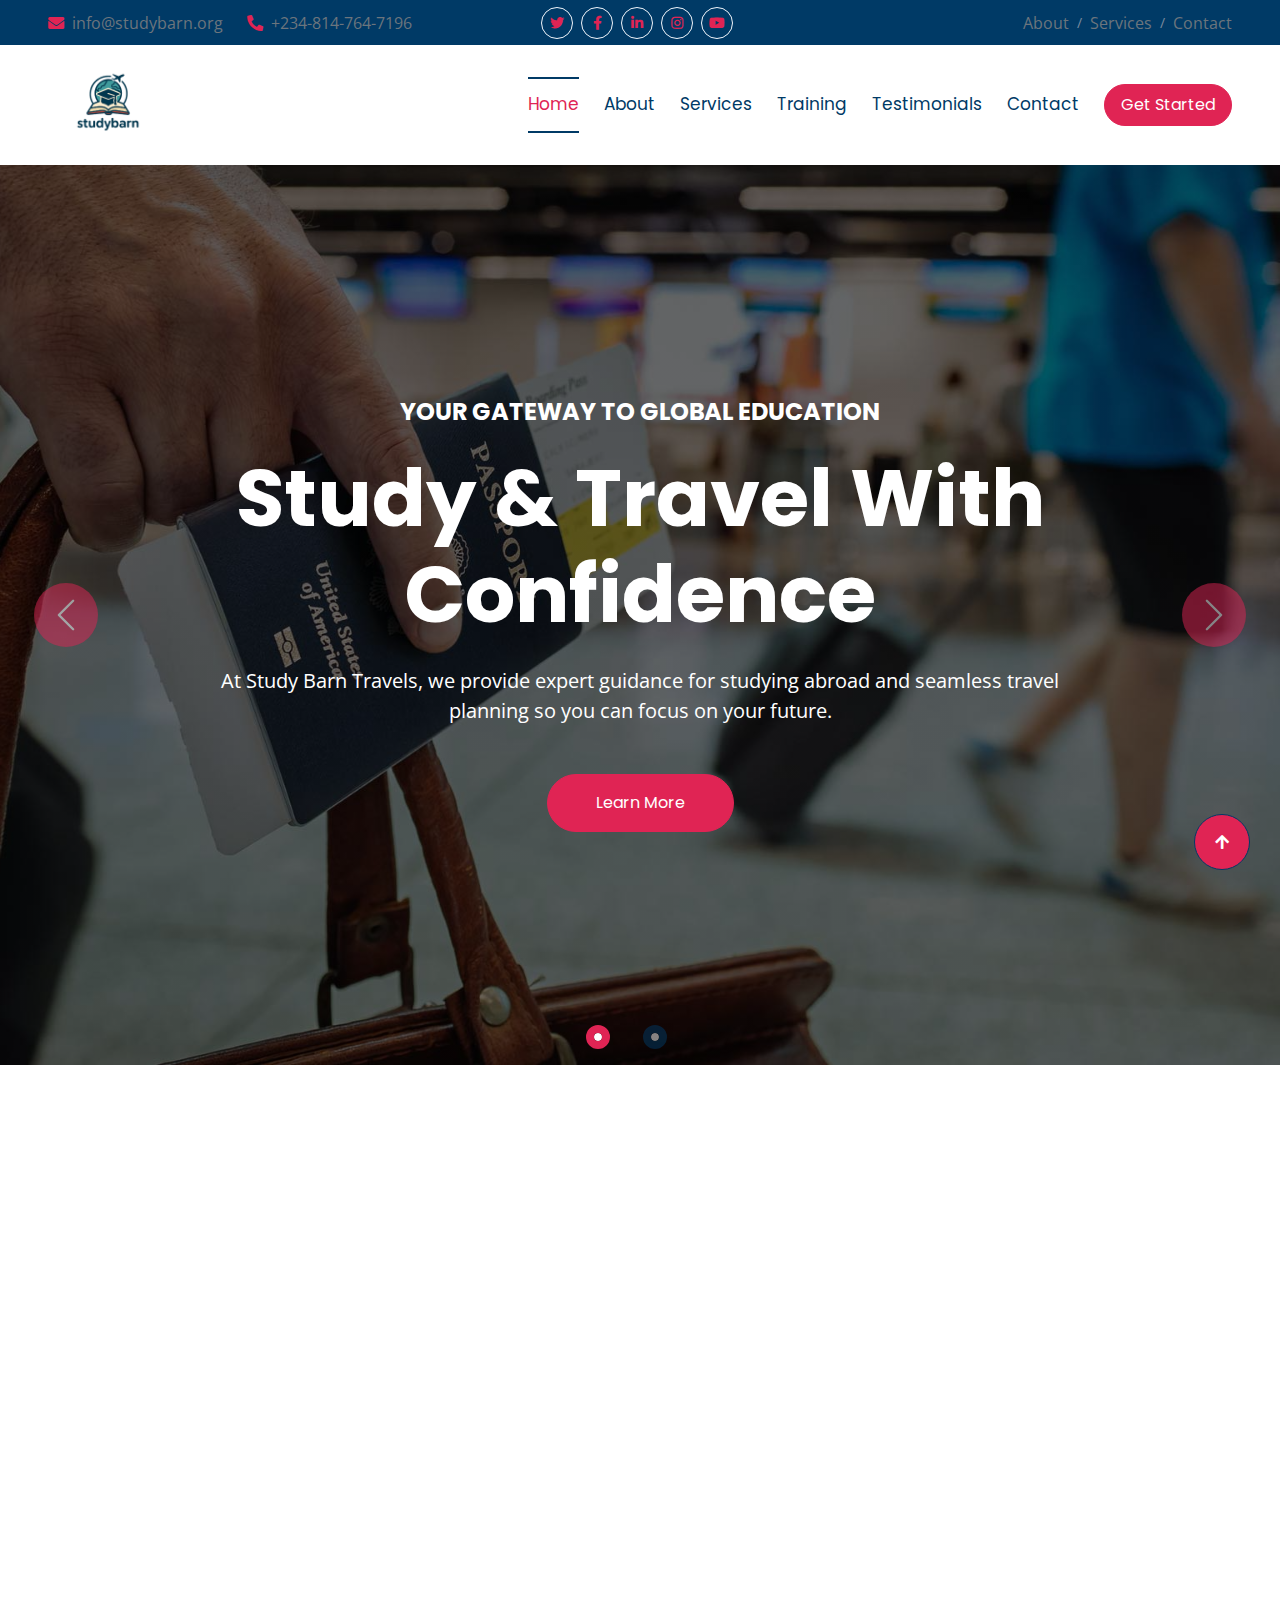
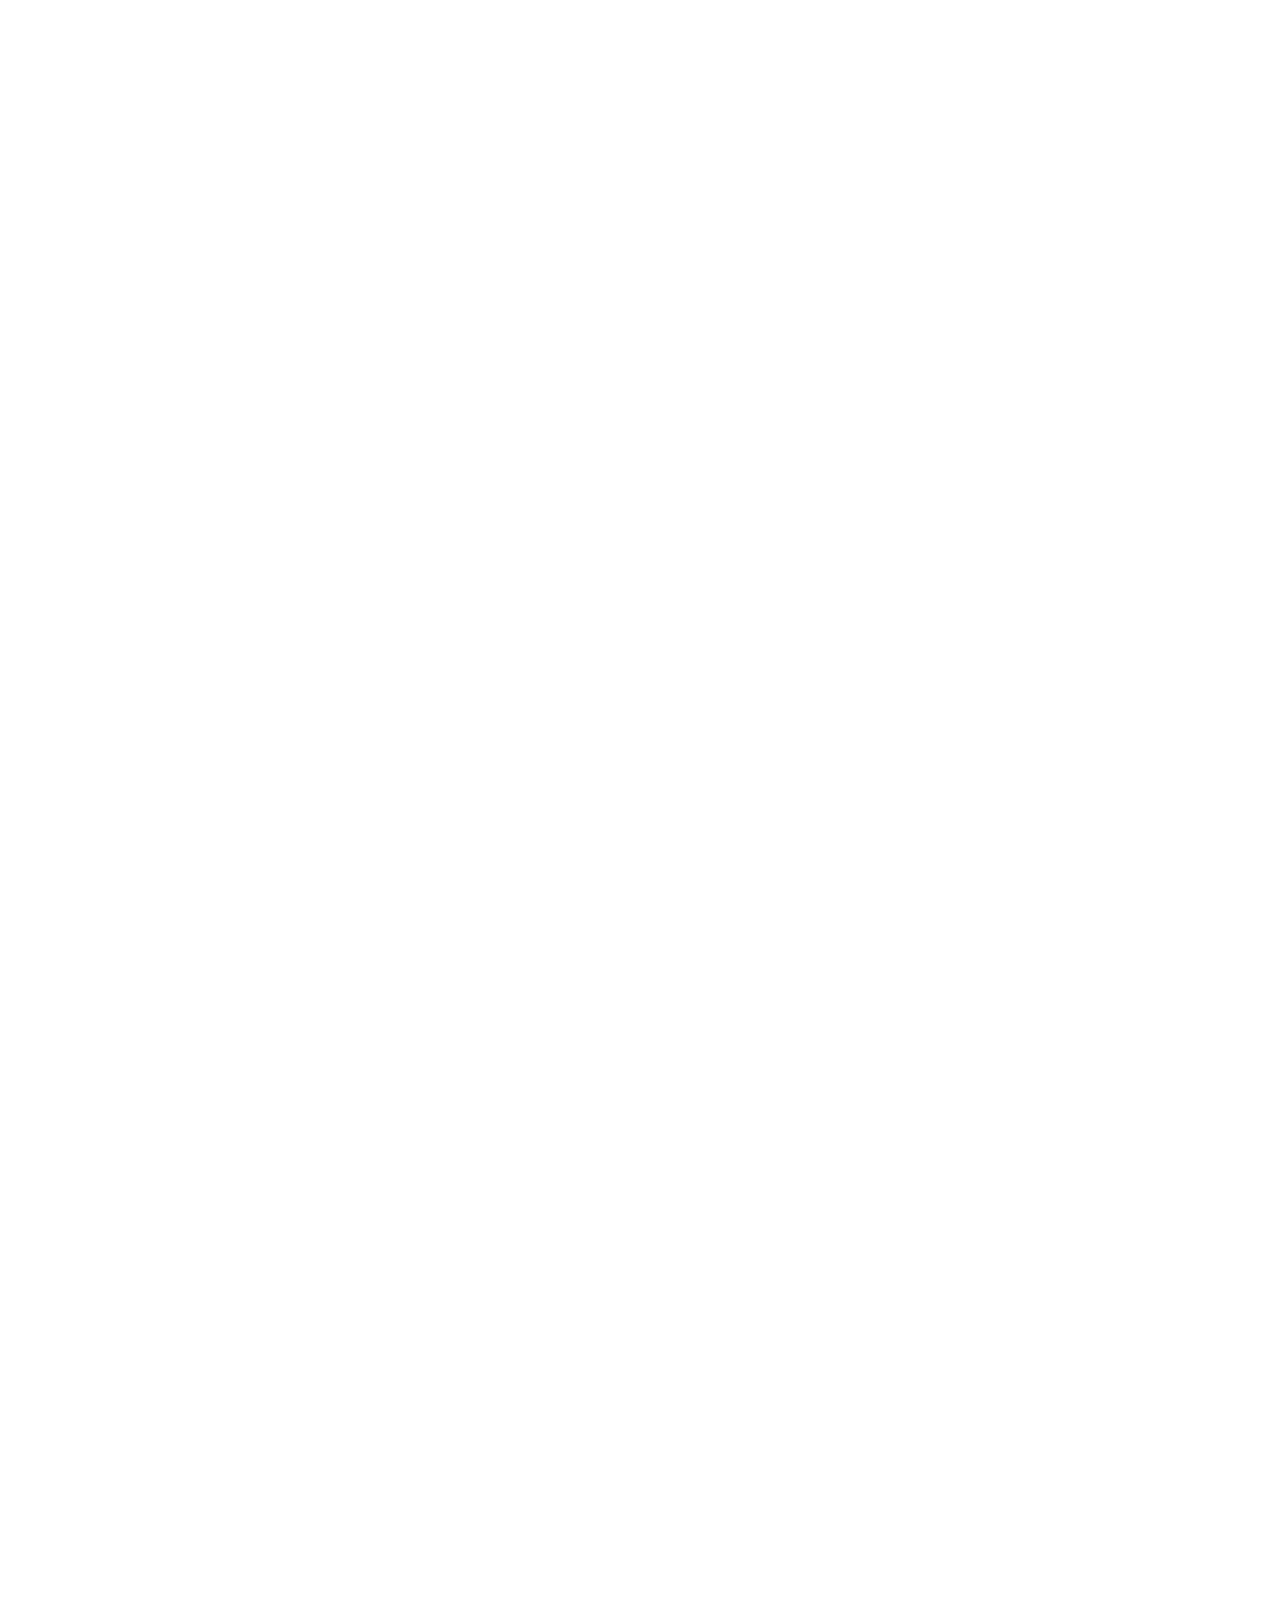
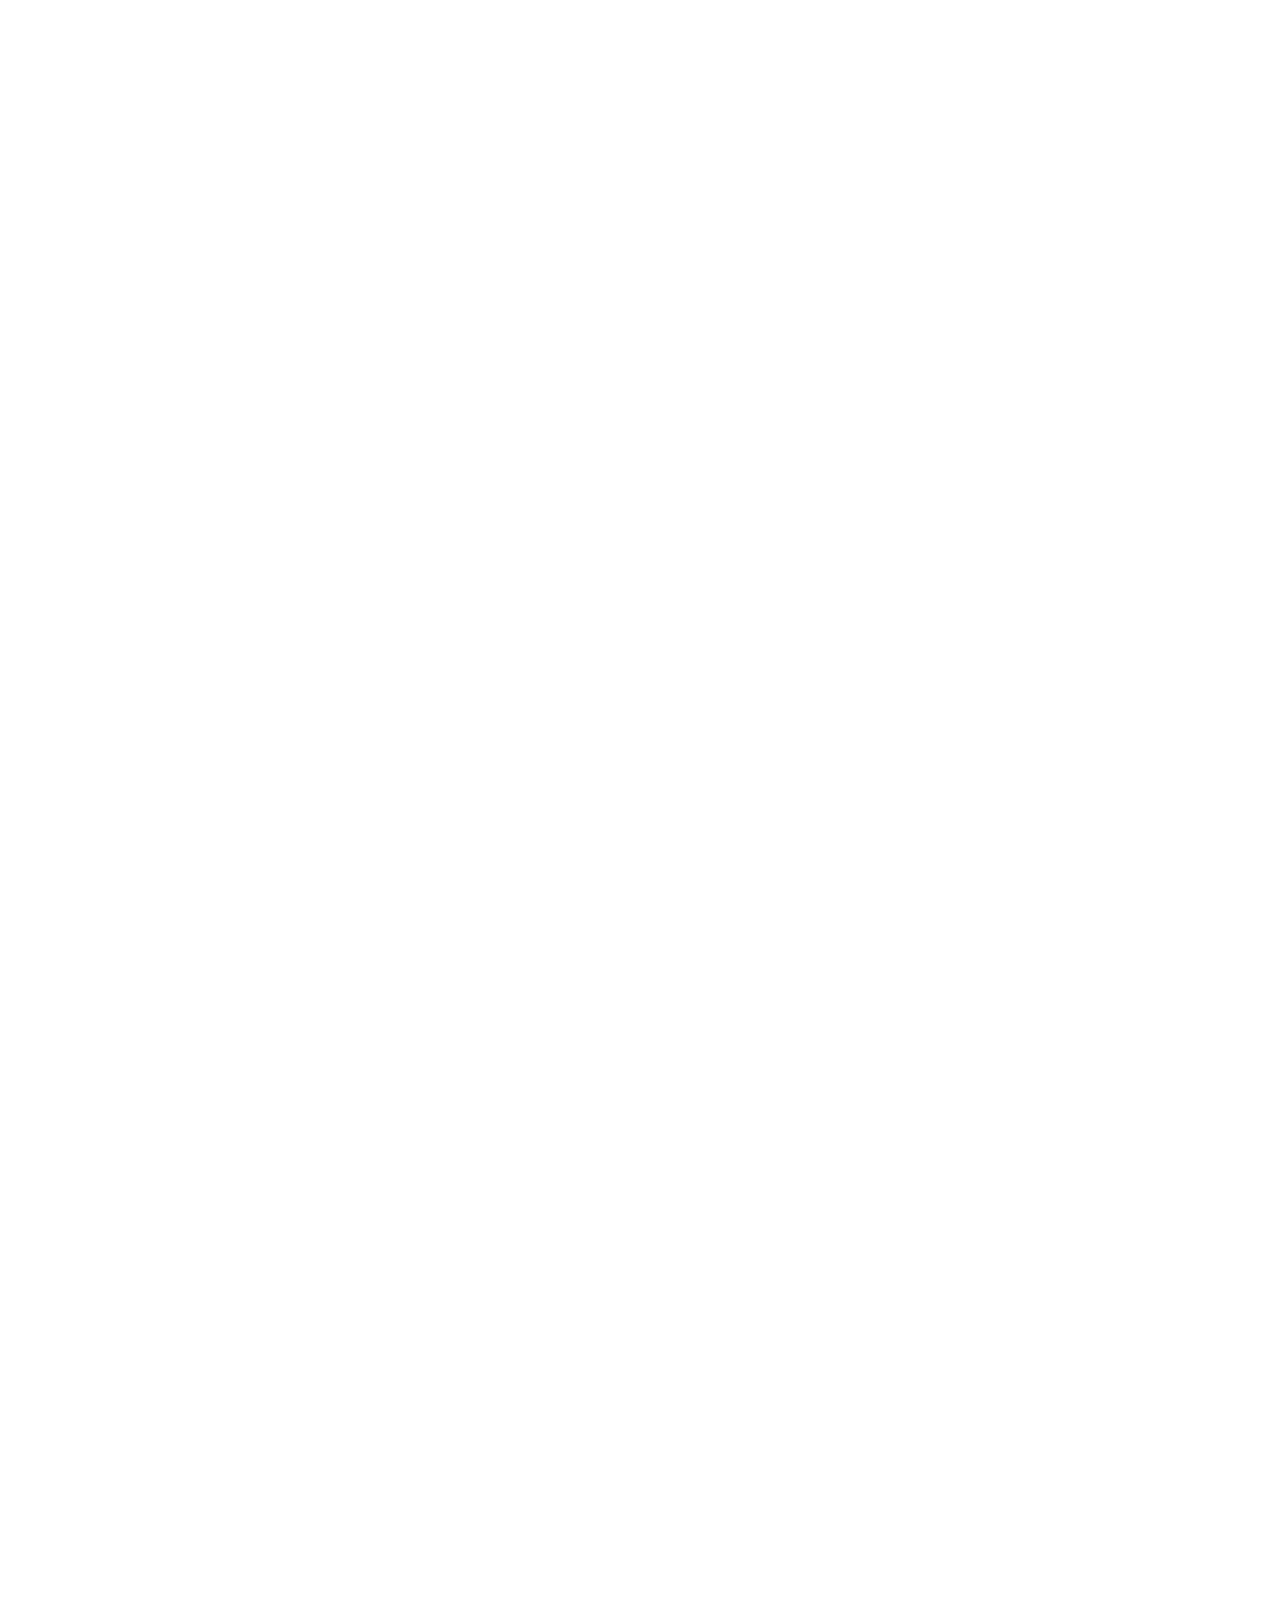
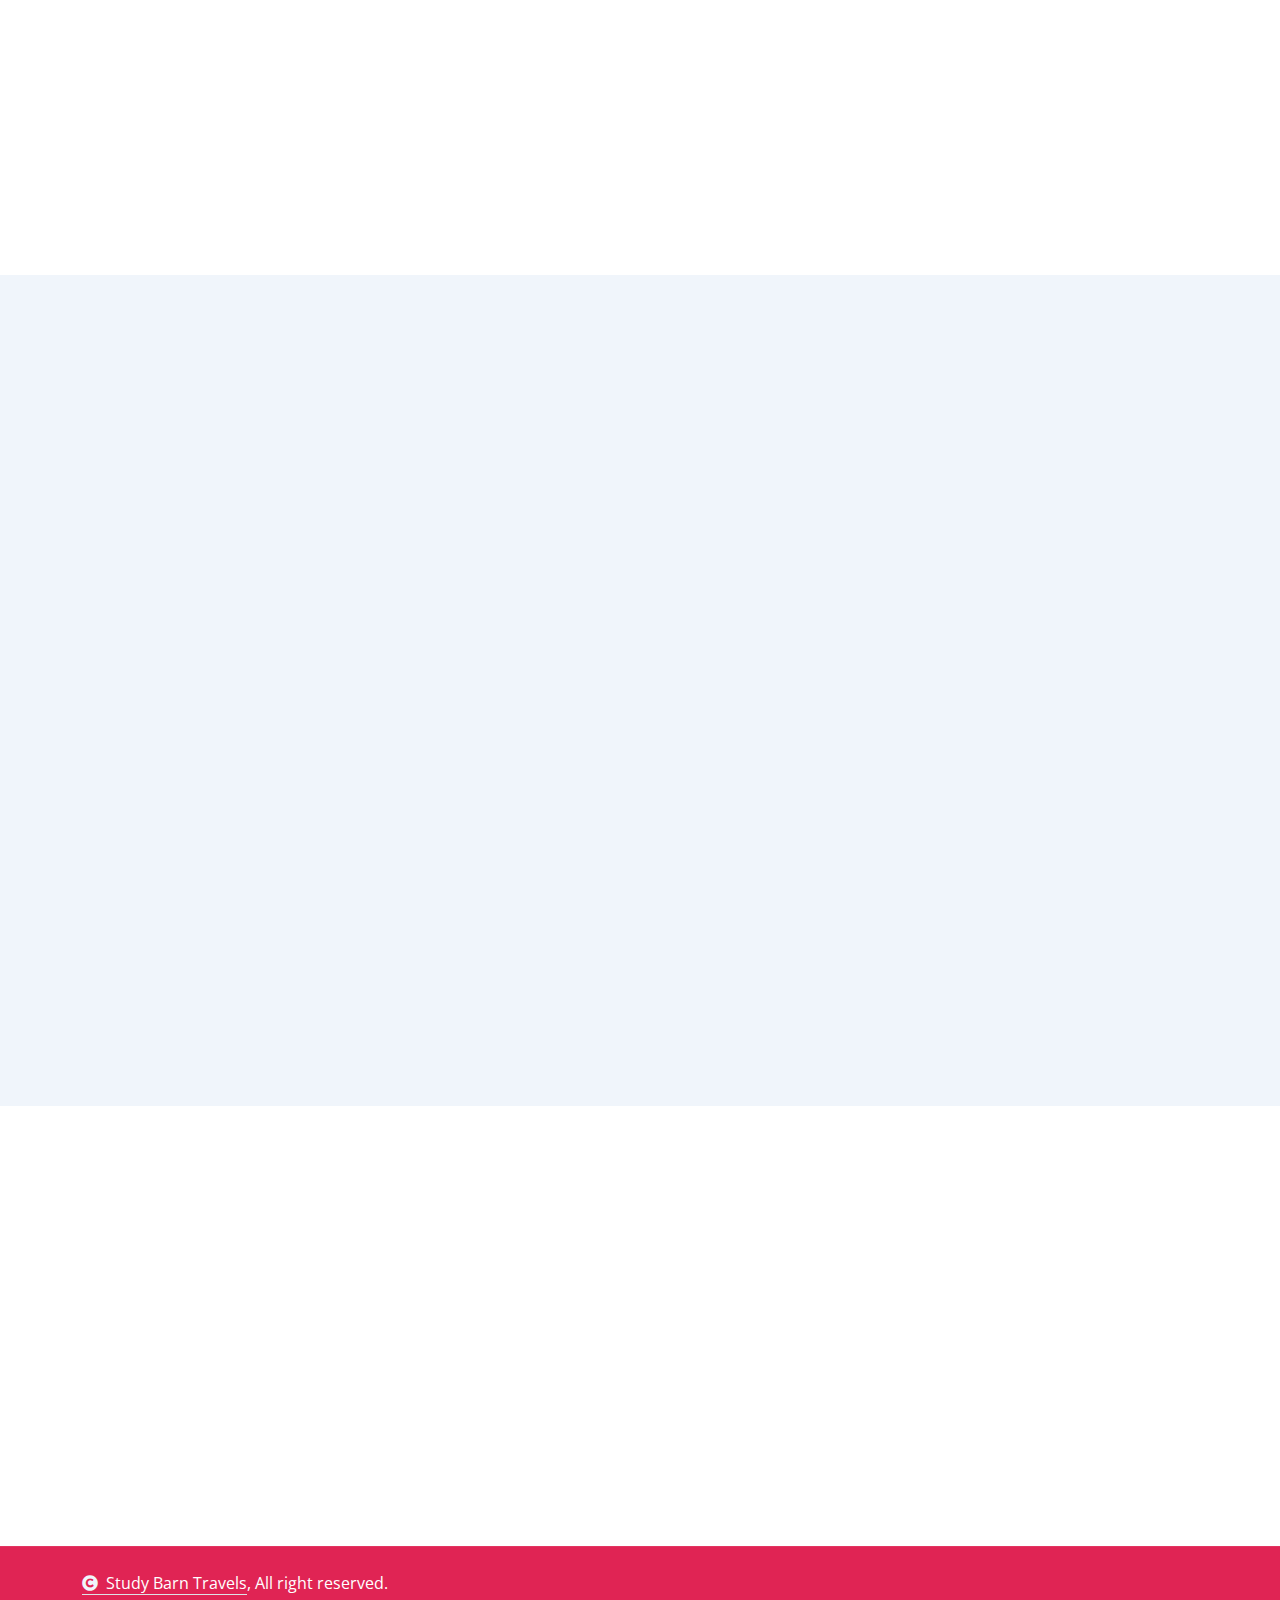
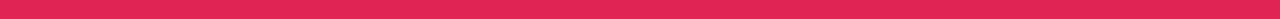
<file: studybarn/index.html>
<!DOCTYPE html>
<html lang="en">

<head>
    <meta charset="utf-8">
    <title>Study Barn Travels - Educational Consultancy & Travel Services</title>
    <meta content="width=device-width, initial-scale=1.0" name="viewport">
    <meta content="Study Barn Travels, educational consultancy, study abroad, student visa, travel planning, cultural exchange, Ikeja Nigeria" name="keywords">
    <meta content="Study Barn Travels specializes in educational consultancy and travel planning services. We create opportunities for academic growth and cultural experiences." name="description">

    <!-- Google Web Fonts -->
    <link rel="preconnect" href="https://fonts.googleapis.com">
    <link rel="preconnect" href="https://fonts.gstatic.com" crossorigin>
    <link href="https://fonts.googleapis.com/css2?family=Open+Sans:wght@400;500;600;700&family=Poppins:wght@200;300;400;500;600&display=swap" rel="stylesheet"> 

    <!-- Icon Font Stylesheet -->
    <link rel="stylesheet" href="https://use.fontawesome.com/releases/v5.15.4/css/all.css"/>
    <link href="https://cdn.jsdelivr.net/npm/bootstrap-icons@1.4.1/font/bootstrap-icons.css" rel="stylesheet">

    <!-- Libraries Stylesheet -->
    <link href="lib/animate/animate.min.css" rel="stylesheet">
    <link href="lib/owlcarousel/assets/owl.carousel.min.css" rel="stylesheet">

    <!-- Customized Bootstrap Stylesheet -->
    <link href="css/bootstrap.min.css" rel="stylesheet">

    <!-- Template Stylesheet -->
    <link href="css/style.css" rel="stylesheet">
</head>

<body>

    <!-- Spinner Start -->
    <div id="spinner" class="show bg-white position-fixed translate-middle w-100 vh-100 top-50 start-50 d-flex align-items-center justify-content-center">
        <div class="spinner-border text-secondary" style="width: 3rem; height: 3rem;" role="status">
            <span class="sr-only">Loading...</span>
        </div>
    </div>
    <!-- Spinner End -->

    <!-- Topbar Start -->
    <div class="container-fluid bg-primary px-5 d-none d-lg-block">
        <div class="row gx-0 align-items-center">
            <div class="col-lg-5 text-center text-lg-start mb-lg-0">
                <div class="d-flex">
                    <a href="mailto:info@studybarn.org" class="text-muted me-4"><i class="fas fa-envelope text-secondary me-2"></i>info@studybarn.org</a>
                    <a href="tel:+2348147647196" class="text-muted me-0"><i class="fas fa-phone-alt text-secondary me-2"></i>+234-814-764-7196</a>
                </div>
            </div>
            <div class="col-lg-3 row-cols-1 text-center mb-2 mb-lg-0">
                <div class="d-inline-flex align-items-center" style="height: 45px;">
                    <a class="btn btn-sm btn-outline-light btn-square rounded-circle me-2" href="#"><i class="fab fa-twitter fw-normal text-secondary"></i></a>
                    <a class="btn btn-sm btn-outline-light btn-square rounded-circle me-2" href="#"><i class="fab fa-facebook-f fw-normal text-secondary"></i></a>
                    <a class="btn btn-sm btn-outline-light btn-square rounded-circle me-2" href="#"><i class="fab fa-linkedin-in fw-normal text-secondary"></i></a>
                    <a class="btn btn-sm btn-outline-light btn-square rounded-circle me-2" href="#"><i class="fab fa-instagram fw-normal text-secondary"></i></a>
                    <a class="btn btn-sm btn-outline-light btn-square rounded-circle" href="#"><i class="fab fa-youtube fw-normal text-secondary"></i></a>
                </div>
            </div>
            <div class="col-lg-4 text-center text-lg-end">
                <div class="d-inline-flex align-items-center" style="height: 45px;">
                    <a href="about.html" class="text-muted me-2">About</a><small> / </small>
                    <a href="service.html" class="text-muted mx-2">Services</a><small> / </small>
                    <a href="contact.html" class="text-muted ms-2">Contact</a>
                </div>
            </div>
        </div>
    </div>
    <!-- Topbar End -->

    <!-- Navbar & Hero Start -->
    <div class="container-fluid nav-bar p-0">
        <nav class="navbar navbar-expand-lg navbar-light bg-white px-4 px-lg-5 py-3 py-lg-0">
            <a href="index.html" class="navbar-brand d-flex align-items-center p-0">
  <img src="img/logo22.png"
       alt="StudyBarn Logo"
       class="me-3"
       style="height:90px; max-height:90px; width:auto; display:block;">
</a>

            <button class="navbar-toggler" type="button" data-bs-toggle="collapse" data-bs-target="#navbarCollapse">
                <span class="fa fa-bars"></span>
            </button>
            <div class="collapse navbar-collapse" id="navbarCollapse">
                <div class="navbar-nav ms-auto py-0">
                    <a href="index.html" class="nav-item nav-link active">Home</a>
                    <a href="about.html" class="nav-item nav-link ">About</a>
                    <a href="service.html" class="nav-item nav-link ">Services</a>
                    <a href="training.html" class="nav-item nav-link ">Training</a>
                    <a href="testimonial.html" class="nav-item nav-link">Testimonials</a>
                    <a href="contact.html" class="nav-item nav-link">Contact</a>
                </div>
                <a href="contact.html" class="btn btn-primary border-secondary rounded-pill py-2 px-4 px-lg-3 mb-3 mb-md-3 mb-lg-0">Get Started</a>
            </div>
        </nav>
    </div>
    <!-- Navbar & Hero End -->

    <!-- Carousel Start -->
    <div class="carousel-header">
        <div id="carouselId" class="carousel slide" data-bs-ride="carousel">
            <ol class="carousel-indicators">
                <li data-bs-target="#carouselId" data-bs-slide-to="0" class="active"></li>
                <li data-bs-target="#carouselId" data-bs-slide-to="1"></li>
            </ol>
            <div class="carousel-inner" role="listbox">
                <div class="carousel-item active">
                    <img src="img/carousel-1.jpg" class="img-fluid" alt="Study Abroad Opportunities">
                    <div class="carousel-caption">
                        <div class="text-center p-4" style="max-width: 900px;">
                            <h4 class="text-white text-uppercase fw-bold mb-3 mb-md-4 wow fadeInUp" data-wow-delay="0.1s">Your Gateway To Global Education</h4>
                            <h1 class="display-1 text-capitalize text-white mb-3 mb-md-4 wow fadeInUp" data-wow-delay="0.3s">Study & Travel With Confidence</h1>
                            <p class="text-white mb-4 mb-md-5 fs-5 wow fadeInUp" data-wow-delay="0.5s">At Study Barn Travels, we provide expert guidance for studying abroad and seamless travel planning so you can focus on your future.</p>
                            <a class="btn btn-primary border-secondary rounded-pill text-white py-3 px-5 wow fadeInUp" data-wow-delay="0.7s" href="about.html">Learn More</a>
                        </div>
                    </div>
                </div>
                <div class="carousel-item">
                    <img src="img/carousel-2.jpg" class="img-fluid" alt="Cultural Exchange Programs">
                    <div class="carousel-caption">
                        <div class="text-center p-4" style="max-width: 900px;">
                            <h5 class="text-white text-uppercase fw-bold mb-3 mb-md-4 wow fadeInUp" data-wow-delay="0.1s">Educational Consultancy & Travel</h5>
                            <h1 class="display-1 text-capitalize text-white mb-3 mb-md-4 wow fadeInUp" data-wow-delay="0.3s">Opportunities Beyond Borders</h1>
                            <p class="text-white mb-4 mb-md-5 fs-5 wow fadeInUp" data-wow-delay="0.5s">We combine academic excellence with cultural experiences to give you a truly global perspective on education and travel.</p>
                            <a class="btn btn-primary border-secondary rounded-pill text-white py-3 px-5 wow fadeInUp" data-wow-delay="0.7s" href="service.html">Explore Services</a>
                        </div>
                    </div>
                </div>
            </div>
            <button class="carousel-control-prev" type="button" data-bs-target="#carouselId" data-bs-slide="prev">
                <span class="carousel-control-prev-icon bg-secondary wow fadeInLeft" data-wow-delay="0.2s" aria-hidden="false"></span>
                <span class="visually-hidden-focusable">Previous</span>
            </button>
            <button class="carousel-control-next" type="button" data-bs-target="#carouselId" data-bs-slide="next">
                <span class="carousel-control-next-icon bg-secondary wow fadeInRight" data-wow-delay="0.2s" aria-hidden="false"></span>
                <span class="visually-hidden-focusable">Next</span>
            </button>
        </div>
    </div>
    <!-- Carousel End -->



       <!-- Modal Search Start -->
<div class="modal fade" id="searchModal" tabindex="-1" aria-labelledby="exampleModalLabel" aria-hidden="true">
    <div class="modal-dialog modal-fullscreen">
        <div class="modal-content rounded-0">
            <div class="modal-header">
                <h4 class="modal-title text-secondary mb-0" id="exampleModalLabel">Search by keyword</h4>
                <button type="button" class="btn-close" data-bs-dismiss="modal" aria-label="Close"></button>
            </div>
            <div class="modal-body d-flex align-items-center">
                <div class="input-group w-75 mx-auto d-flex">
                    <input type="search" class="form-control p-3" placeholder="Search courses, travel plans, universities..." aria-describedby="search-icon-1">
                    <span id="search-icon-1" class="input-group-text p-3"><i class="fa fa-search"></i></span>
                </div>
            </div>
        </div>
    </div>
</div>
<!-- Modal Search End -->


<!-- About Start -->
<div class="container-fluid py-5">
    <div class="container py-5">
        <div class="row g-5">
            <div class="col-xl-5 wow fadeInLeft" data-wow-delay="0.1s">
                <div class="bg-light rounded">
                    <img src="img/about-2.png" class="img-fluid w-100" style="margin-bottom: -7px;" alt="Study Barn Students">
                    <img src="img/about-3.jpg" class="img-fluid w-100 border-bottom border-5 border-primary" style="border-top-right-radius: 300px; border-top-left-radius: 300px;" alt="Study Abroad">
                </div>
            </div>
            <div class="col-xl-7 wow fadeInRight" data-wow-delay="0.3s">
                <h5 class="sub-title pe-3">About Us</h5>
                <h1 class="display-5 mb-4">Your Trusted Partner in Education & Travel</h1>
                <p class="mb-4">
                    At <strong>Study Barn Travels</strong>, we specialize in creating opportunities for students and professionals to achieve their global dreams. 
                    From admission guidance to visa support and cultural exchange programs, we ensure your journey is smooth, reliable, and rewarding. 
                </p>
                <div class="row gy-4 align-items-center">
                    <div class="col-12 col-sm-6 d-flex align-items-center">
                        <i class="fas fa-globe-americas fa-3x text-secondary"></i>
                        <h5 class="ms-4">Global Study Opportunities</h5>
                    </div>
                    <div class="col-12 col-sm-6 d-flex align-items-center">
                        <i class="fas fa-plane-departure fa-3x text-secondary"></i>
                        <h5 class="ms-4">Seamless Travel Planning</h5>
                    </div>
                    <div class="col-4 col-md-3">
                        <div class="bg-light text-center rounded p-3">
                            <div class="mb-2">
                                <i class="fas fa-graduation-cap fa-4x text-primary"></i>
                            </div>
                            <h1 class="display-5 fw-bold mb-2">10+</h1>
                            <p class="text-muted mb-0">Years of Experience</p>
                        </div>
                    </div>
                    <div class="col-8 col-md-9">
                        <div class="mb-5">
                            <p class="text-primary h6 mb-3"><i class="fa fa-check-circle text-secondary me-2"></i> Genuine & Expert Guidance</p>
                            <p class="text-primary h6 mb-3"><i class="fa fa-check-circle text-secondary me-2"></i> Fast & Reliable Support</p>
                            <p class="text-primary h6 mb-3"><i class="fa fa-check-circle text-secondary me-2"></i> Strong Global Partnerships</p>
                        </div>
                        <div class="d-flex flex-wrap">
                            <div id="phone-tada" class="d-flex align-items-center justify-content-center me-4">
                                <a href="tel:+2348147647196" class="position-relative wow tada" data-wow-delay=".9s">
                                    <i class="fa fa-phone-alt text-primary fa-3x"></i>
                                    <div class="position-absolute" style="top: 0; left: 25px;">
                                        <span><i class="fa fa-comment-dots text-secondary"></i></span>
                                    </div>
                                </a>
                            </div>
                            <div class="d-flex flex-column justify-content-center">
                                <span class="text-primary">Have any questions?</span>
                                <span class="text-secondary fw-bold fs-5" style="letter-spacing: 2px;">+234-814-764-7196</span>
                            </div>
                        </div>
                    </div>
                </div>
            </div>
        </div>
    </div>
</div>
<!-- About End -->


<!-- Counter Facts Start -->
<div class="container-fluid counter-facts py-5">
    <div class="container py-5">
        <div class="row g-4">
            <div class="col-12 col-sm-6 col-md-6 col-xl-3 wow fadeInUp" data-wow-delay="0.1s">
                <div class="counter">
                    <div class="counter-icon">
                        <i class="fas fa-university"></i>
                    </div>
                    <div class="counter-content">
                        <h3>Partner Universities</h3>
                        <div class="d-flex align-items-center justify-content-center">
                            <span class="counter-value" data-toggle="counter-up">50</span>
                            <h4 class="text-secondary mb-0" style="font-weight: 600; font-size: 25px;">+</h4>
                        </div>
                    </div>
                </div>
            </div>
            <div class="col-12 col-sm-6 col-md-6 col-xl-3 wow fadeInUp" data-wow-delay="0.3s">
                <div class="counter">
                    <div class="counter-icon">
                        <i class="fas fa-users"></i>
                    </div>
                    <div class="counter-content">
                        <h3>Happy Students</h3>
                        <div class="d-flex align-items-center justify-content-center">
                            <span class="counter-value" data-toggle="counter-up">1.5</span>
                            <h4 class="text-secondary mb-0" style="font-weight: 600; font-size: 25px;">K+</h4>
                        </div>
                    </div>
                </div>
            </div>
            <div class="col-12 col-sm-6 col-md-6 col-xl-3 wow fadeInUp" data-wow-delay="0.5s">
                <div class="counter">
                    <div class="counter-icon">
                        <i class="fas fa-plane"></i>
                    </div>
                    <div class="counter-content">
                        <h3>Successful Travels</h3>
                        <div class="d-flex align-items-center justify-content-center">
                            <span class="counter-value" data-toggle="counter-up">3.2</span>
                            <h4 class="text-secondary mb-0" style="font-weight: 600; font-size: 25px;">K</h4>
                        </div>
                    </div>
                </div>
            </div>
            <div class="col-12 col-sm-6 col-md-6 col-xl-3 wow fadeInUp" data-wow-delay="0.7s">
                <div class="counter">
                    <div class="counter-icon">
                        <i class="fas fa-handshake"></i>
                    </div>
                    <div class="counter-content">
                        <h3>Success Rate</h3>
                        <div class="d-flex align-items-center justify-content-center">
                            <span class="counter-value" data-toggle="counter-up">98</span>
                            <h4 class="text-secondary mb-0" style="font-weight: 600; font-size: 25px;">%</h4>
                        </div>
                    </div>
                </div>
            </div>
        </div>
    </div>
</div>
<!-- Counter Facts End -->


<!-- Services Start -->
<div class="container-fluid service overflow-hidden pt-5">
    <div class="container py-5">
        <div class="section-title text-center mb-5 wow fadeInUp" data-wow-delay="0.1s">
            <div class="sub-style">
                <h5 class="sub-title text-primary px-3">Our Services</h5>
            </div>
            <h1 class="display-5 mb-4">Building Futures Through Education & Travel</h1>
            <p class="mb-0">We provide tailored educational consultancy and travel solutions, helping students and professionals access quality education abroad and enjoy cultural exchange opportunities worldwide.</p>
        </div>
        <div class="row g-4">
            <div class="col-lg-6 col-xl-4 wow fadeInUp" data-wow-delay="0.1s">
                <div class="service-item">
                    <div class="service-inner">
                        <div class="service-img">
                            <img src="img/service-1.jpg" class="img-fluid w-100 rounded" alt="Study Abroad Guidance">
                        </div>
                        <div class="service-title">
                            <div class="service-title-name">
                                <div class="bg-primary text-center rounded p-3 mx-5 mb-4">
                                    <a href="#" class="h4 text-white mb-0">Study Abroad Guidance</a>
                                </div>
                                <a class="btn bg-light text-secondary rounded-pill py-3 px-5 mb-4" href="#">Learn More</a>
                            </div>
                            <div class="service-content pb-4">
                                <a href="#"><h4 class="text-white mb-4 py-3">Study Abroad Guidance</h4></a>
                                <div class="px-4">
                                    <p class="mb-4">We help you choose the right course and university abroad, guiding you through admissions, scholarships, and cultural preparation.</p>
                                    <a class="btn btn-primary border-secondary rounded-pill py-3 px-5" href="#">Learn More</a>
                                </div>
                            </div>
                        </div>
                    </div>
                </div>
            </div>
            <div class="col-lg-6 col-xl-4 wow fadeInUp" data-wow-delay="0.3s">
                <div class="service-item">
                    <div class="service-inner">
                        <div class="service-img">
                            <img src="img/service-2.jpg" class="img-fluid w-100 rounded" alt="Visa Assistance">
                        </div>
                        <div class="service-title">
                            <div class="service-title-name">
                                <div class="bg-primary text-center rounded p-3 mx-5 mb-4">
                                    <a href="#" class="h4 text-white mb-0">Visa Assistance</a>
                                </div>
                                <a class="btn bg-light text-secondary rounded-pill py-3 px-5 mb-4" href="#">Learn More</a>
                            </div>
                            <div class="service-content pb-4">
                                <a href="#"><h4 class="text-white mb-4 py-3">Visa Assistance</h4></a>
                                <div class="px-4">
                                    <p class="mb-4">Our experts provide personalized support with student visas, work permits, and travel documents to make your journey stress-free.</p>
                                    <a class="btn btn-primary border-secondary rounded-pill text-white py-3 px-5" href="#">Learn More</a>
                                </div>
                            </div>
                        </div>
                    </div>
                </div>
            </div>
            <div class="col-lg-6 col-xl-4 wow fadeInUp" data-wow-delay="0.5s">
                <div class="service-item">
                    <div class="service-inner">
                        <div class="service-img">
                            <img src="img/service-3.jpg" class="img-fluid w-100 rounded" alt="Travel Planning">
                        </div>
                        <div class="service-title">
                            <div class="service-title-name">
                                <div class="bg-primary text-center rounded p-3 mx-5 mb-4">
                                    <a href="#" class="h4 text-white mb-0">Travel Planning</a>
                                </div>
                                <a class="btn bg-light text-secondary rounded-pill py-3 px-5 mb-4" href="#">Learn More</a>
                            </div>
                            <div class="service-content pb-4">
                                <a href="#"><h4 class="text-white mb-4 py-3">Travel Planning</h4></a>
                                <div class="px-4">
                                    <p class="mb-4">We organize safe, reliable, and affordable travel plans to make your move abroad easier and more comfortable.</p>
                                    <a class="btn btn-primary border-secondary rounded-pill text-white py-3 px-5" href="#">Learn More</a>
                                </div>
                            </div>
                        </div>
                    </div>
                </div>
            </div>

            <!-- Additional services -->
            <div class="col-lg-6 col-xl-4 wow fadeInUp" data-wow-delay="0.1s">
                <div class="service-item">
                    <div class="service-inner">
                        <div class="service-img">
                            <img src="img/service-1.jpg" class="img-fluid w-100 rounded" alt="Scholarship Assistance">
                        </div>
                        <div class="service-title">
                            <div class="service-title-name">
                                <div class="bg-primary text-center rounded p-3 mx-5 mb-4">
                                    <a href="#" class="h4 text-white mb-0">Scholarship Assistance</a>
                                </div>
                                <a class="btn bg-light text-secondary rounded-pill py-3 px-5 mb-4" href="#">Learn More</a>
                            </div>
                            <div class="service-content pb-4">
                                <a href="#"><h4 class="text-white mb-4 py-3">Scholarship Assistance</h4></a>
                                <div class="px-4">
                                    <p class="mb-4">We connect you with scholarship opportunities to reduce financial burdens and make quality education accessible.</p>
                                    <a class="btn btn-primary border-secondary rounded-pill text-white py-3 px-5" href="#">Learn More</a>
                                </div>
                            </div>
                        </div>
                    </div>
                </div>
            </div>
            <div class="col-lg-6 col-xl-4 wow fadeInUp" data-wow-delay="0.3s">
                <div class="service-item">
                    <div class="service-inner">
                        <div class="service-img">
                            <img src="img/service-2.jpg" class="img-fluid w-100 rounded" alt="Accommodation Support">
                        </div>
                        <div class="service-title">
                            <div class="service-title-name">
                                <div class="bg-primary text-center rounded p-3 mx-5 mb-4">
                                    <a href="#" class="h4 text-white mb-0">Accommodation Support</a>
                                </div>
                                <a class="btn bg-light text-secondary rounded-pill py-3 px-5 mb-4" href="#">Learn More</a>
                            </div>
                            <div class="service-content pb-4">
                                <a href="#"><h4 class="text-white mb-4 py-3">Accommodation Support</h4></a>
                                <div class="px-4">
                                    <p class="mb-4">We help arrange safe and affordable housing near your campus or city of choice.</p>
                                    <a class="btn btn-primary border-secondary rounded-pill text-white py-3 px-5" href="#">Learn More</a>
                                </div>
                            </div>
                        </div>
                    </div>
                </div>
            </div>
            <div class="col-lg-6 col-xl-4 wow fadeInUp" data-wow-delay="0.5s">
                <div class="service-item">
                    <div class="service-inner">
                        <div class="service-img">
                            <img src="img/service-3.jpg" class="img-fluid w-100 rounded" alt="Cultural Exchange Programs">
                        </div>
                        <div class="service-title">
                            <div class="service-title-name">
                                <div class="bg-primary text-center rounded p-3 mx-5 mb-4">
                                    <a href="#" class="h4 text-white mb-0">Cultural Exchange</a>
                                </div>
                                <a class="btn bg-light text-secondary rounded-pill py-3 px-5 mb-4" href="#">Learn More</a>
                            </div>
                            <div class="service-content pb-4">
                                <a href="#"><h4 class="text-white mb-4 py-3">Cultural Exchange</h4></a>
                                <div class="px-4">
                                    <p class="mb-4">Experience diverse cultures through our exchange programs that build connections and broaden perspectives.</p>
                                    <a class="btn btn-primary border-secondary rounded-pill text-white py-3 px-5" href="#">Learn More</a>
                                </div>
                            </div>
                        </div>
                    </div>
                </div>
            </div>
        </div>
    </div>
</div>
<!-- Services End -->




<!-- Features Start -->
<div class="container-fluid features overflow-hidden py-5">
    <div class="container">
        <div class="section-title text-center mb-5 wow fadeInUp" data-wow-delay="0.1s">
            <div class="sub-style">
                <h5 class="sub-title text-primary px-3">Why Choose Study Barn Travels</h5>
            </div>
            <h1 class="display-5 mb-4">We Provide Expert Educational & Travel Solutions</h1>
            <p class="mb-0">At Study Barn Travels, we go beyond ordinary consultancy. We create tailor-made educational and travel experiences that empower students and professionals to achieve their dreams while exploring the world.</p>
        </div>
        <div class="row g-4 justify-content-center text-center">
            <div class="col-md-6 col-lg-6 col-xl-3 wow fadeInUp" data-wow-delay="0.1s">
                <div class="feature-item text-center p-4">
                    <div class="feature-icon p-3 mb-4">
                        <i class="fas fa-hand-holding-usd fa-4x text-primary"></i>
                    </div>
                    <div class="feature-content d-flex flex-column">
                        <h5 class="mb-3">Affordable Packages</h5>
                        <p class="mb-3">We provide cost-effective consultancy and travel services tailored to your budget and goals.</p>
                        <a class="btn btn-secondary rounded-pill" href="#">Learn More<i class="fas fa-arrow-right ms-2"></i></a>
                    </div>
                </div>
            </div>
            <div class="col-md-6 col-lg-6 col-xl-3 wow fadeInUp" data-wow-delay="0.3s">
                <div class="feature-item text-center p-4">
                    <div class="feature-icon p-3 mb-4">
                        <i class="fas fa-passport fa-4x text-primary"></i>
                    </div>
                    <div class="feature-content d-flex flex-column">
                        <h5 class="mb-3">Visa Support</h5>
                        <p class="mb-3">Get expert visa guidance to study, work, or explore globally with ease.</p>
                        <a class="btn btn-secondary rounded-pill" href="#">Learn More<i class="fas fa-arrow-right ms-2"></i></a>
                    </div>
                </div>
            </div>
            <div class="col-md-6 col-lg-6 col-xl-3 wow fadeInUp" data-wow-delay="0.5s">
                <div class="feature-item text-center p-4">
                    <div class="feature-icon p-3 mb-4">
                        <i class="fas fa-globe fa-4x text-primary"></i>
                    </div>
                    <div class="feature-content d-flex flex-column">
                        <h5 class="mb-3">Fast Processing</h5>
                        <p class="mb-3">Our streamlined process ensures your applications and travel plans are handled quickly.</p>
                        <a class="btn btn-secondary rounded-pill" href="#">Learn More<i class="fas fa-arrow-right ms-2"></i></a>
                    </div>
                </div>
            </div>
            <div class="col-md-6 col-lg-6 col-xl-3 wow fadeInUp" data-wow-delay="0.7s">
                <div class="feature-item text-center p-4">
                    <div class="feature-icon p-3 mb-4">
                        <i class="fas fa-user-graduate fa-4x text-primary"></i>
                    </div>
                    <div class="feature-content d-flex flex-column">
                        <h5 class="mb-3">Expert Counselling</h5>
                        <p class="mb-3">Receive one-on-one academic and career counselling from experienced professionals.</p>
                        <a class="btn btn-secondary rounded-pill" href="#">Learn More<i class="fas fa-arrow-right ms-2"></i></a>
                    </div>
                </div>
            </div>
            <div class="col-12">
                <a class="btn btn-primary border-secondary rounded-pill py-3 px-5 wow fadeInUp" data-wow-delay="0.1s" href="#">Discover More</a>
            </div>
        </div>
    </div>
</div>
<!-- Features End -->


<!-- Testimonial Start -->
<div class="container-fluid testimonial overflow-hidden pb-5">
    <div class="container py-5">
        <div class="section-title text-center mb-5 wow fadeInUp" data-wow-delay="0.1s">
            <div class="sub-style">
                <h5 class="sub-title text-primary px-3">Our Clients’ Reviews</h5>
            </div>
            <h1 class="display-5 mb-4">What Our Clients Say</h1>
            <p class="mb-0">We pride ourselves on making global opportunities accessible. Here’s what our happy clients have to say about their journey with Study Barn Travels.</p>
        </div>
        <div class="owl-carousel testimonial-carousel wow zoomInDown" data-wow-delay="0.2s">
            <div class="testimonial-item">
                <div class="testimonial-content p-4 mb-5">
                    <p class="fs-5 mb-0">Study Barn Travels guided me step-by-step through my visa application. Today, I’m pursuing my dream studies abroad—thanks to their support!</p>
                    <div class="d-flex justify-content-end">
                        <i class="fas fa-star text-secondary"></i>
                        <i class="fas fa-star text-secondary"></i>
                        <i class="fas fa-star text-secondary"></i>
                        <i class="fas fa-star text-secondary"></i>
                        <i class="fas fa-star text-secondary"></i>
                    </div>
                </div>
                <div class="d-flex">
                    <div class="rounded-circle me-4" style="width: 100px; height: 100px;">
                        <img class="img-fluid rounded-circle" src="img/testimonial-1.jpg" alt="client image">
                    </div>
                    <div class="my-auto">
                        <h5>Jane Doe</h5>
                        <p class="mb-0">Student, Canada</p>
                    </div>
                </div>
            </div>
            <div class="testimonial-item">
                <div class="testimonial-content p-4 mb-5">
                    <p class="fs-5 mb-0">Their training services are excellent. My IELTS score improved dramatically after their coaching program!</p>
                    <div class="d-flex justify-content-end">
                        <i class="fas fa-star text-secondary"></i>
                        <i class="fas fa-star text-secondary"></i>
                        <i class="fas fa-star text-secondary"></i>
                        <i class="fas fa-star text-secondary"></i>
                        <i class="fas fa-star text-secondary"></i>
                    </div>
                </div>
                <div class="d-flex">
                    <div class="rounded-circle me-4" style="width: 100px; height: 100px;">
                        <img class="img-fluid rounded-circle" src="img/testimonial-2.jpg" alt="client image">
                    </div>
                    <div class="my-auto">
                        <h5>Michael O.</h5>
                        <p class="mb-0">IELTS Candidate</p>
                    </div>
                </div>
            </div>
            <div class="testimonial-item">
                <div class="testimonial-content p-4 mb-5">
                    <p class="fs-5 mb-0">Professional, reliable, and fast. Study Barn Travels made my travel process stress-free.</p>
                    <div class="d-flex justify-content-end">
                        <i class="fas fa-star text-secondary"></i>
                        <i class="fas fa-star text-secondary"></i>
                        <i class="fas fa-star text-secondary"></i>
                        <i class="fas fa-star text-secondary"></i>
                        <i class="fas fa-star text-secondary"></i>
                    </div>
                </div>
                <div class="d-flex">
                    <div class="rounded-circle me-4" style="width: 100px; height: 100px;">
                        <img class="img-fluid rounded-circle" src="img/testimonial-3.jpg" alt="client image">
                    </div>
                    <div class="my-auto">
                        <h5>Aisha Bello</h5>
                        <p class="mb-0">Professional, UK</p>
                    </div>
                </div>
            </div>
        </div>
    </div>
</div>
<!-- Testimonial End -->


<!-- Training Start -->
<div class="container-fluid training overflow-hidden bg-light py-5">
    <div class="container py-5">
        <div class="section-title text-center mb-5 wow fadeInUp" data-wow-delay="0.1s">
            <div class="sub-style">
                <h5 class="sub-title text-primary px-3">Check Our Training</h5>
            </div>
            <h1 class="display-5 mb-4">Get World-Class Coaching with Study Barn</h1>
            <p class="mb-0">We prepare you for success with professional test prep and language training to boost your global opportunities.</p>
        </div>
        <div class="row g-4">
            <!-- IELTS -->
            <div class="col-lg-6 col-xl-3 wow fadeInUp" data-wow-delay="0.1s">
                <div class="training-item">
                    <div class="training-inner">
                        <img src="img/training-1.jpg" class="img-fluid w-100 rounded" alt="IELTS Training">
                        <div class="training-title-name">
                            <a href="#" class="h4 text-white mb-0">IELTS</a>
                            <a href="#" class="h4 text-white mb-0">Training</a>
                        </div>
                    </div>
                    <div class="training-content bg-secondary rounded-bottom p-4">
                        <a href="#"><h4 class="text-white">IELTS Coaching</h4></a>
                        <p class="text-white-50">Achieve your dream IELTS score with our expert-led sessions.</p>
                        <a class="btn btn-secondary rounded-pill text-white p-0" href="#">Read More <i class="fa fa-arrow-right"></i></a>
                    </div>
                </div>
            </div>
            <!-- TOEFL -->
            <div class="col-lg-6 col-xl-3 wow fadeInUp" data-wow-delay="0.3s">
                <div class="training-item">
                    <div class="training-inner">
                        <img src="img/training-2.jpg" class="img-fluid w-100 rounded" alt="TOEFL Training">
                        <div class="training-title-name">
                            <a href="#" class="h4 text-white mb-0">TOEFL</a>
                            <a href="#" class="h4 text-white mb-0">Training</a>
                        </div>
                    </div>
                    <div class="training-content bg-secondary rounded-bottom p-4">
                        <a href="#"><h4 class="text-white">TOEFL Coaching</h4></a>
                        <p class="text-white-50">Comprehensive TOEFL prep to help you study at top universities abroad.</p>
                        <a class="btn btn-secondary rounded-pill text-white p-0" href="#">Read More <i class="fa fa-arrow-right"></i></a>
                    </div>
                </div>
            </div>
            <!-- PTE -->
            <div class="col-lg-6 col-xl-3 wow fadeInUp" data-wow-delay="0.5s">
                <div class="training-item">
                    <div class="training-inner">
                        <img src="img/training-3.jpg" class="img-fluid w-100 rounded" alt="PTE Training">
                        <div class="training-title-name">
                            <a href="#" class="h4 text-white mb-0">PTE</a>
                            <a href="#" class="h4 text-white mb-0">Training</a>
                        </div>
                    </div>
                    <div class="training-content bg-secondary rounded-bottom p-4">
                        <a href="#"><h4 class="text-white">PTE Coaching</h4></a>
                        <p class="text-white-50">Boost your English proficiency for international opportunities with PTE training.</p>
                        <a class="btn btn-secondary rounded-pill text-white p-0" href="#">Read More <i class="fa fa-arrow-right"></i></a>
                    </div>
                </div>
            </div>
            <!-- OET -->
            <div class="col-lg-6 col-xl-3 wow fadeInUp" data-wow-delay="0.7s">
                <div class="training-item">
                    <div class="training-inner">
                        <img src="img/training-4.jpg" class="img-fluid w-100 rounded" alt="OET Training">
                        <div class="training-title-name">
                            <a href="#" class="h4 text-white mb-0">OET</a>
                            <a href="#" class="h4 text-white mb-0">Training</a>
                        </div>
                    </div>
                    <div class="training-content bg-secondary rounded-bottom p-4">
                        <a href="#"><h4 class="text-white">OET Coaching</h4></a>
                        <p class="text-white-50">Tailored OET training designed for healthcare professionals moving abroad.</p>
                        <a class="btn btn-secondary rounded-pill text-white p-0" href="#">Read More <i class="fa fa-arrow-right"></i></a>
                    </div>
                </div>
            </div>
            <div class="col-12 text-center">
                <a class="btn btn-primary border-secondary rounded-pill py-3 px-5 wow fadeInUp" data-wow-delay="0.1s" href="#">Explore More Training</a>
            </div>
        </div>
    </div>
</div>
<!-- Training End -->


<!-- Footer Start -->
<div class="container-fluid footer py-5 wow fadeIn" data-wow-delay="0.2s">
    <div class="container py-5">
        <div class="row g-5">
            <div class="col-md-6 col-lg-6 col-xl-3">
                <div class="footer-item d-flex flex-column">
                    <h4 class="text-secondary mb-4">Contact Info</h4>
                    <a href="#"><i class="fa fa-map-marker-alt me-2"></i> 24 Allen Avenue, Ikeja, Nigeria</a>
                    <a href="mailto:info@studybarn.org"><i class="fas fa-envelope me-2"></i> info@studybarn.org</a>
                    <a href="tel:+2348147647196"><i class="fas fa-phone me-2"></i> +234-814-764-7196</a>
                    <div class="d-flex align-items-center mt-3">
                        <i class="fas fa-share fa-2x text-secondary me-2"></i>
                        <a class="btn mx-1" href="#"><i class="fab fa-facebook-f"></i></a>
                        <a class="btn mx-1" href="#"><i class="fab fa-twitter"></i></a>
                        <a class="btn mx-1" href="#"><i class="fab fa-instagram"></i></a>
                        <a class="btn mx-1" href="#"><i class="fab fa-linkedin-in"></i></a>
                    </div>
                </div>
            </div>
            <div class="col-md-6 col-lg-6 col-xl-3">
                <div class="footer-item d-flex flex-column">
                    <h4 class="text-secondary mb-4">Opening Hours</h4>
                    <div class="mb-3">
                        <h6 class="text-muted mb-0">Monday - Friday:</h6>
                        <p class="text-white mb-0">09:00 am to 07:00 pm</p>
                    </div>
                    <div class="mb-3">
                        <h6 class="text-muted mb-0">Saturday:</h6>
                        <p class="text-white mb-0">10:00 am to 05:00 pm</p>
                    </div>
                    <div class="mb-3">
                        <h6 class="text-muted mb-0">Sunday:</h6>
                        <p class="text-white mb-0">Closed</p>
                    </div>
                </div>
            </div>
            <div class="col-md-6 col-lg-6 col-xl-3">
                <div class="footer-item d-flex flex-column">
                    <h4 class="text-secondary mb-4">Our Services</h4>
                    <a href="#"><i class="fas fa-angle-right me-2"></i> Educational Consultancy</a>
                    <a href="#"><i class="fas fa-angle-right me-2"></i> Visa & Immigration Support</a>
                    <a href="#"><i class="fas fa-angle-right me-2"></i> Travel Planning</a>
                    <a href="#"><i class="fas fa-angle-right me-2"></i> Study Abroad Guidance</a>
                    <a href="#"><i class="fas fa-angle-right me-2"></i> Career Counselling</a>
                    <a href="#"><i class="fas fa-angle-right me-2"></i> Language Test Training</a>
                </div>
            </div>
            <div class="col-md-6 col-lg-6 col-xl-3">
                <div class="footer-item">
                    <h4 class="text-secondary mb-4">Newsletter</h4>
                    <p class="text-white mb-3">Subscribe to our newsletter for updates on study and travel opportunities.</p>
                    <div class="position-relative mx-auto rounded-pill">
                        <input class="form-control border-0 rounded-pill w-100 py-3 ps-4 pe-5" type="text" placeholder="Enter your email">
                        <button type="button" class="btn btn-primary rounded-pill position-absolute top-0 end-0 py-2 mt-2 me-2">Sign Up</button>
                    </div>
                </div>
            </div>
        </div>
    </div>
</div>
<!-- Footer End -->


        
        <!-- Copyright Start -->
        <div class="container-fluid copyright py-4">
            <div class="container">
                <div class="row g-4 align-items-center">
                    <div class="col-md-6 text-center text-md-start mb-md-0">
                        <span class="text-white"><a href="#" class="border-bottom text-white"><i class="fas fa-copyright text-light me-2"></i>Study Barn Travels</a>, All right reserved.</span>
                    </div>
                    
                </div>
            </div>
        </div>
        <!-- Copyright End -->


        <!-- Back to Top -->
        <a href="#" class="btn btn-primary btn-lg-square back-to-top"><i class="fa fa-arrow-up"></i></a>   

        
    <!-- JavaScript Libraries -->
    <script src="https://ajax.googleapis.com/ajax/libs/jquery/3.6.4/jquery.min.js"></script>
    <script src="https://cdn.jsdelivr.net/npm/bootstrap@5.0.0/dist/js/bootstrap.bundle.min.js"></script>
    <script src="lib/wow/wow.min.js"></script>
    <script src="lib/easing/easing.min.js"></script>
    <script src="lib/waypoints/waypoints.min.js"></script>
    <script src="lib/counterup/counterup.min.js"></script>
    <script src="lib/owlcarousel/owl.carousel.min.js"></script>
    

    <!-- Template Javascript -->
    <script src="js/main.js"></script>
    </body>

</html>
</file>
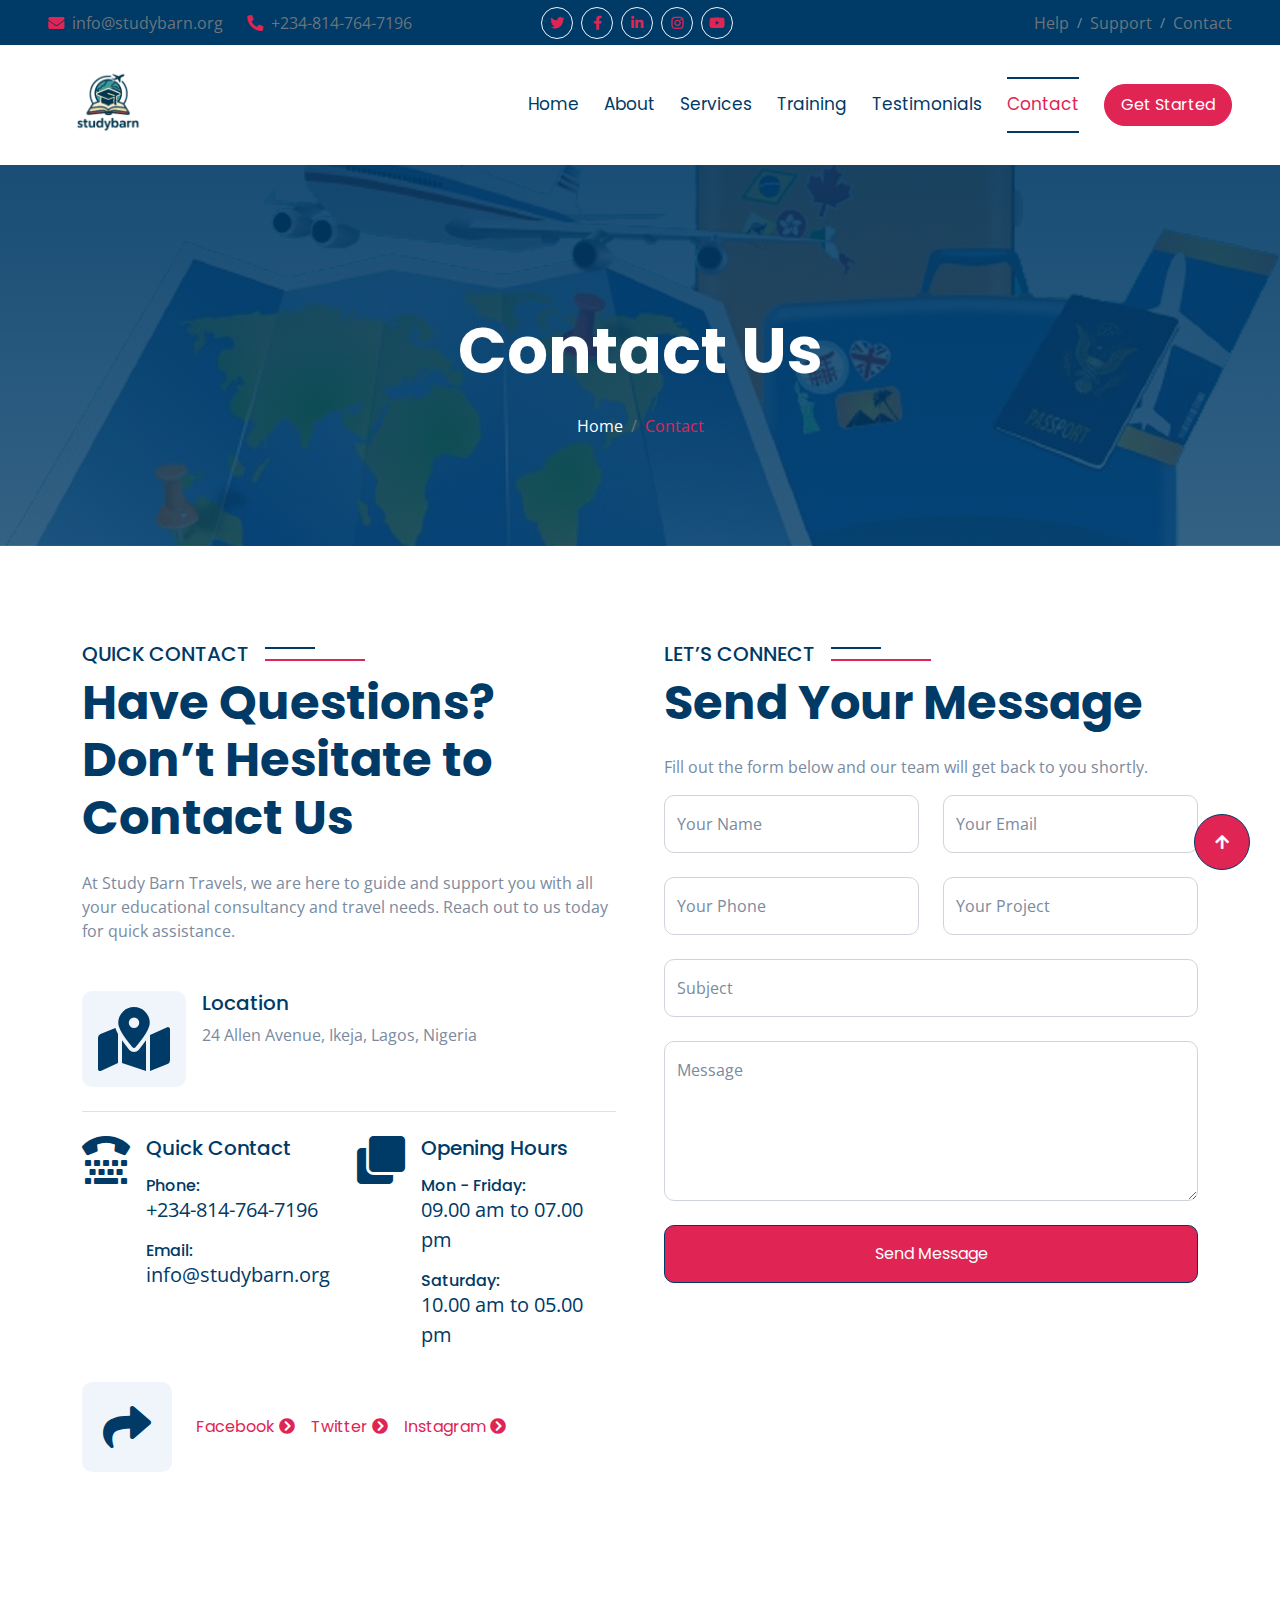
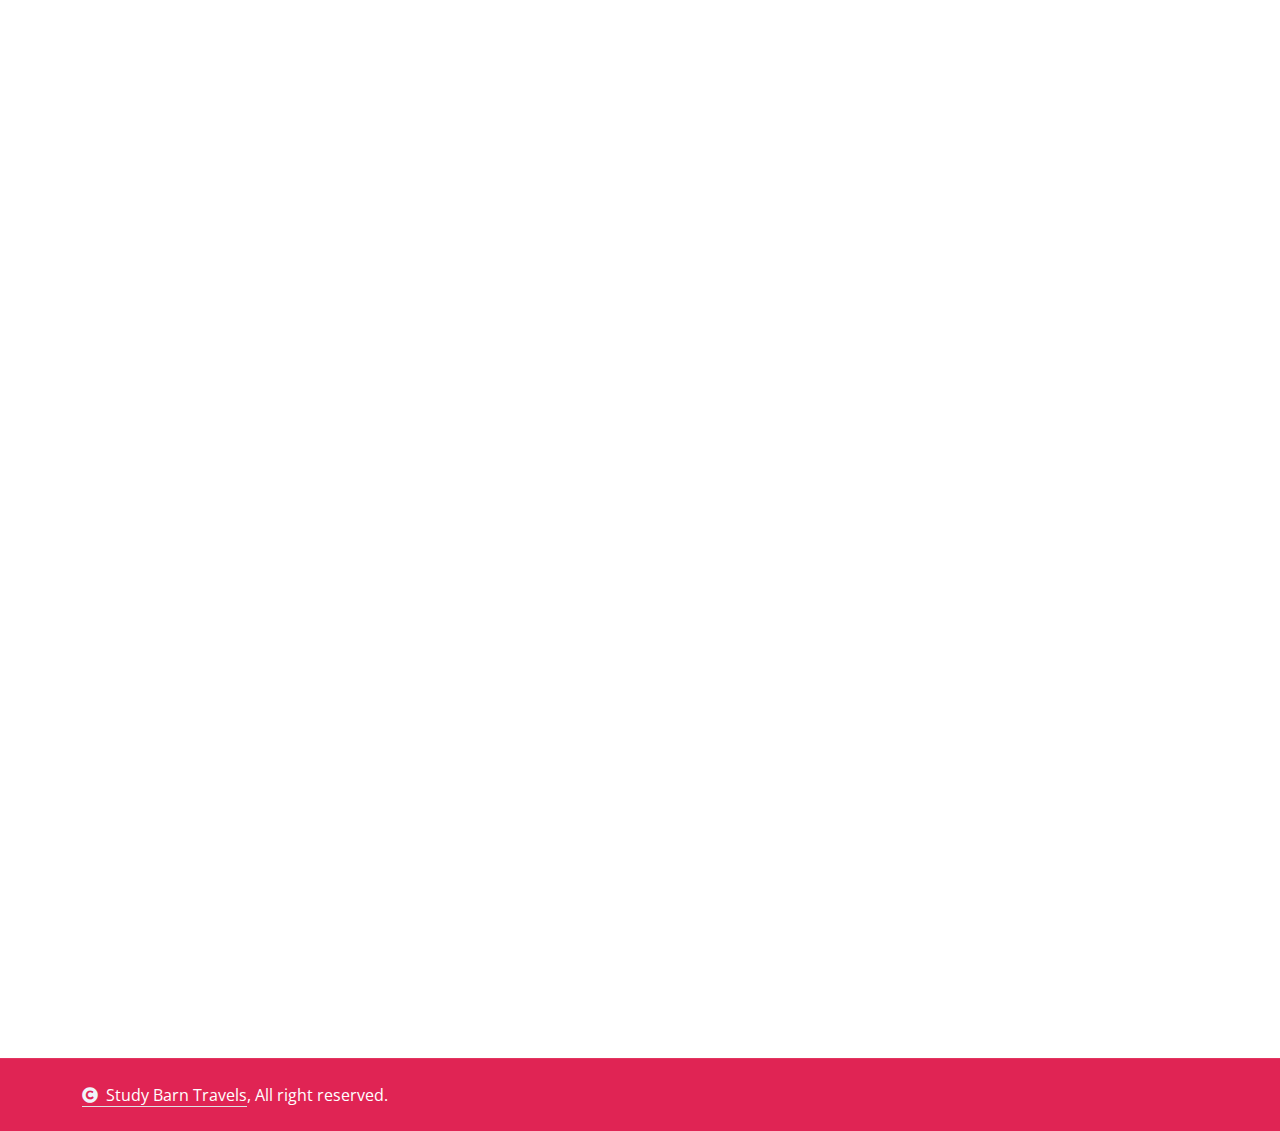
<file: studybarn/contact.html>
<!DOCTYPE html>
<html lang="en">

<head>
    <meta charset="utf-8">
    <title>Study Barn Travels - Educational Consultancy & Travel Services</title>
    <meta content="width=device-width, initial-scale=1.0" name="viewport">
    <meta content="Study Barn Travels, educational consultancy, student travel services, study abroad, cultural exchange" name="keywords">
    <meta content="Study Barn Travels specializes in educational consultancy and travel planning, offering opportunities for students to study abroad while experiencing cultural exchange." name="description">

    <!-- Google Web Fonts -->
    <link rel="preconnect" href="https://fonts.googleapis.com">
    <link rel="preconnect" href="https://fonts.gstatic.com" crossorigin>
    <link href="https://fonts.googleapis.com/css2?family=Open+Sans:wght@400;500;600;700&family=Poppins:wght@200;300;400;500;600&display=swap" rel="stylesheet"> 

    <!-- Icon Font Stylesheet -->
    <link rel="stylesheet" href="https://use.fontawesome.com/releases/v5.15.4/css/all.css"/>
    <link href="https://cdn.jsdelivr.net/npm/bootstrap-icons@1.4.1/font/bootstrap-icons.css" rel="stylesheet">

    <!-- Libraries Stylesheet -->
    <link href="lib/animate/animate.min.css" rel="stylesheet">
    <link href="lib/owlcarousel/assets/owl.carousel.min.css" rel="stylesheet">

    <!-- Customized Bootstrap Stylesheet -->
    <link href="css/bootstrap.min.css" rel="stylesheet">

    <!-- Template Stylesheet -->
    <link href="css/style.css" rel="stylesheet">
</head>

<body>

    <!-- Spinner Start -->
    <div id="spinner" class="show bg-white position-fixed translate-middle w-100 vh-100 top-50 start-50 d-flex align-items-center justify-content-center">
        <div class="spinner-border text-secondary" style="width: 3rem; height: 3rem;" role="status">
            <span class="sr-only">Loading...</span>
        </div>
    </div>
    <!-- Spinner End -->

    <!-- Topbar Start -->
    <div class="container-fluid bg-primary px-5 d-none d-lg-block">
        <div class="row gx-0 align-items-center">
            <div class="col-lg-5 text-center text-lg-start mb-lg-0">
                <div class="d-flex">
                    <a href="mailto:info@studybarn.org" class="text-muted me-4"><i class="fas fa-envelope text-secondary me-2"></i>info@studybarn.org</a>
                    <a href="tel:+2348147647196" class="text-muted me-0"><i class="fas fa-phone-alt text-secondary me-2"></i>+234-814-764-7196</a>
                </div>
            </div>
            <div class="col-lg-3 row-cols-1 text-center mb-2 mb-lg-0">
                <div class="d-inline-flex align-items-center" style="height: 45px;">
                    <a class="btn btn-sm btn-outline-light btn-square rounded-circle me-2" href="#"><i class="fab fa-twitter fw-normal text-secondary"></i></a>
                    <a class="btn btn-sm btn-outline-light btn-square rounded-circle me-2" href="#"><i class="fab fa-facebook-f fw-normal text-secondary"></i></a>
                    <a class="btn btn-sm btn-outline-light btn-square rounded-circle me-2" href="#"><i class="fab fa-linkedin-in fw-normal text-secondary"></i></a>
                    <a class="btn btn-sm btn-outline-light btn-square rounded-circle me-2" href="#"><i class="fab fa-instagram fw-normal text-secondary"></i></a>
                    <a class="btn btn-sm btn-outline-light btn-square rounded-circle" href="#"><i class="fab fa-youtube fw-normal text-secondary"></i></a>
                </div>
            </div>
            <div class="col-lg-4 text-center text-lg-end">
                <div class="d-inline-flex align-items-center" style="height: 45px;">
                    <a href="#" class="text-muted me-2"> Help</a><small> / </small>
                    <a href="#" class="text-muted mx-2"> Support</a><small> / </small>
                    <a href="contact.html" class="text-muted ms-2"> Contact</a>
                </div>
            </div>
        </div>
    </div>
    <!-- Topbar End -->

     <!-- Navbar & Hero Start -->
    <div class="container-fluid nav-bar p-0">
        <nav class="navbar navbar-expand-lg navbar-light bg-white px-4 px-lg-5 py-3 py-lg-0">
            <a href="index.html" class="navbar-brand d-flex align-items-center p-0">
  <img src="img/logo22.png"
       alt="StudyBarn Logo"
       class="me-3"
       style="height:90px; max-height:90px; width:auto; display:block;">
</a>

            <button class="navbar-toggler" type="button" data-bs-toggle="collapse" data-bs-target="#navbarCollapse">
                <span class="fa fa-bars"></span>
            </button>
            <div class="collapse navbar-collapse" id="navbarCollapse">
                <div class="navbar-nav ms-auto py-0">
                    <a href="index.html" class="nav-item nav-link ">Home</a>
                    <a href="about.html" class="nav-item nav-link ">About</a>
                    <a href="service.html" class="nav-item nav-link  ">Services</a>
                    <a href="training.html" class="nav-item nav-link ">Training</a>
                    <a href="testimonial.html" class="nav-item nav-link ">Testimonials</a>
                    <a href="contact.html" class="nav-item nav-link active">Contact</a>
                </div>
                <a href="contact.html" class="btn btn-primary border-secondary rounded-pill py-2 px-4 px-lg-3 mb-3 mb-md-3 mb-lg-0">Get Started</a>
            </div>
        </nav>
    </div>
    <!-- Navbar & Hero End -->

        <!-- Modal Search Start -->
        <div class="modal fade" id="searchModal" tabindex="-1" aria-labelledby="exampleModalLabel" aria-hidden="true">
            <div class="modal-dialog modal-fullscreen">
                <div class="modal-content rounded-0">
                    <div class="modal-header">
                        <h4 class="modal-title text-secondary mb-0" id="exampleModalLabel">Search by keyword</h4>
                        <button type="button" class="btn-close" data-bs-dismiss="modal" aria-label="Close"></button>
                    </div>
                    <div class="modal-body d-flex align-items-center">
                        <div class="input-group w-75 mx-auto d-flex">
                            <input type="search" class="form-control p-3" placeholder="keywords" aria-describedby="search-icon-1">
                            <span id="search-icon-1" class="input-group-text p-3"><i class="fa fa-search"></i></span>
                        </div>
                    </div>
                </div>
            </div>
        </div>
        <!-- Modal Search End -->

        <!-- Header Start -->
        <div class="container-fluid bg-breadcrumb">
            <div class="container text-center py-5" style="max-width: 900px;">
                <h3 class="text-white display-3 mb-4 wow fadeInDown" data-wow-delay="0.1s">Contact Us</h1>
                <ol class="breadcrumb justify-content-center text-white mb-0 wow fadeInDown" data-wow-delay="0.3s">
                    <li class="breadcrumb-item"><a href="index.html" class="text-white">Home</a></li>
                    
                    <li class="breadcrumb-item active text-secondary">Contact</li>
                </ol>    
            </div>
        </div>
        <!-- Header End -->

       <!-- Contact Start -->
<div class="container-fluid contact overflow-hidden py-5">
    <div class="container py-5">
        <div class="row g-5 mb-5">
            <div class="col-lg-6 wow fadeInLeft" data-wow-delay="0.1s">
                <div class="sub-style">
                    <h5 class="sub-title text-primary pe-3">Quick Contact</h5>
                </div>
                <h1 class="display-5 mb-4">Have Questions? Don’t Hesitate to Contact Us</h1>
                <p class="mb-5">
                    At Study Barn Travels, we are here to guide and support you with all your educational consultancy and travel needs. Reach out to us today for quick assistance.
                </p>
                <div class="d-flex border-bottom mb-4 pb-4">
                    <i class="fas fa-map-marked-alt fa-4x text-primary bg-light p-3 rounded"></i>
                    <div class="ps-3">
                        <h5>Location</h5>
                        <p>24 Allen Avenue, Ikeja, Lagos, Nigeria</p>
                    </div>
                </div>
                <div class="row g-3">
                    <div class="col-xl-6">
                        <div class="d-flex">
                            <i class="fas fa-tty fa-3x text-primary"></i>
                            <div class="ps-3">
                                <h5 class="mb-3">Quick Contact</h5>
                                <div class="mb-3">
                                    <h6 class="mb-0">Phone:</h6>
                                    <a href="tel:+2348147647196" class="fs-5 text-primary">+234-814-764-7196</a>
                                </div>
                                <div class="mb-3">
                                    <h6 class="mb-0">Email:</h6>
                                    <a href="mailto:info@studybarn.org" class="fs-5 text-primary">info@studybarn.org</a>
                                </div>
                            </div>
                        </div>
                    </div>
                    <div class="col-xl-6">
                        <div class="d-flex">
                            <i class="fas fa-clone fa-3x text-primary"></i>
                            <div class="ps-3">
                                <h5 class="mb-3">Opening Hours</h5>
                                <div class="mb-3">
                                    <h6 class="mb-0">Mon - Friday:</h6>
                                    <span class="fs-5 text-primary">09.00 am to 07.00 pm</span>
                                </div>
                                <div class="mb-3">
                                    <h6 class="mb-0">Saturday:</h6>
                                    <span class="fs-5 text-primary">10.00 am to 05.00 pm</span>
                                </div>
                            </div>
                        </div>
                    </div>
                </div>
                <div class="d-flex align-items-center pt-3">
                    <div class="me-4">
                        <div class="bg-light d-flex align-items-center justify-content-center" style="width: 90px; height: 90px; border-radius: 10px;">
                            <i class="fas fa-share fa-3x text-primary"></i>
                        </div>
                    </div>
                    <div class="d-flex">
                        <a class="btn btn-secondary border-secondary me-2 p-0" href="#">Facebook <i class="fas fa-chevron-circle-right"></i></a>
                        <a class="btn btn-secondary border-secondary mx-2 p-0" href="#">Twitter <i class="fas fa-chevron-circle-right"></i></a>
                        <a class="btn btn-secondary border-secondary mx-2 p-0" href="#">Instagram <i class="fas fa-chevron-circle-right"></i></a>
                    </div>
                </div>
            </div>
            <div class="col-lg-6 wow fadeInRight" data-wow-delay="0.3">
                <div class="sub-style">
                    <h5 class="sub-title text-primary pe-3">Let’s Connect</h5>
                </div>
                <h1 class="display-5 mb-4">Send Your Message</h1>
                <p class="mb-3">
                    Fill out the form below and our team will get back to you shortly.
                </p>
                <form>
                    <div class="row g-4">
                        <div class="col-lg-12 col-xl-6">
                            <div class="form-floating">
                                <input type="text" class="form-control" id="name" placeholder="Your Name">
                                <label for="name">Your Name</label>
                            </div>
                        </div>
                        <div class="col-lg-12 col-xl-6">
                            <div class="form-floating">
                                <input type="email" class="form-control" id="email" placeholder="Your Email">
                                <label for="email">Your Email</label>
                            </div>
                        </div>
                        <div class="col-lg-12 col-xl-6">
                            <div class="form-floating">
                                <input type="phone" class="form-control" id="phone" placeholder="Phone">
                                <label for="phone">Your Phone</label>
                            </div>
                        </div>
                        <div class="col-lg-12 col-xl-6">
                            <div class="form-floating">
                                <input type="text" class="form-control" id="project" placeholder="Project">
                                <label for="project">Your Project</label>
                            </div>
                        </div>
                        <div class="col-12">
                            <div class="form-floating">
                                <input type="text" class="form-control" id="subject" placeholder="Subject">
                                <label for="subject">Subject</label>
                            </div>
                        </div>
                        <div class="col-12">
                            <div class="form-floating">
                                <textarea class="form-control" placeholder="Leave a message here" id="message" style="height: 160px"></textarea>
                                <label for="message">Message</label>
                            </div>
                        </div>
                        <div class="col-12">
                            <button class="btn btn-primary w-100 py-3">Send Message</button>
                        </div>
                    </div>
                </form>
            </div>
        </div>
        <div class="office pt-5">
            <div class="row g-4 justify-content-center">
                <div class="col-12 pt-5 wow zoomIn" data-wow-delay="0.1s">
                    <div class="rounded h-100">
                        <iframe class="rounded w-100" 
                        style="height: 500px;" 
                        src="https://www.google.com/maps/embed?pb=!1m18!1m12!1m3!1d3963.351541705418!2d3.3521!3d6.5965!2m3!1f0!2f0!3f0!3m2!1i1024!2i768!4f13.1!3m3!1m2!1s0x103b92f45a4d3d23%3A0x8c4f0d6b3e68d8a2!2s24%20Allen%20Ave%2C%20Ikeja%2C%20Lagos%2C%20Nigeria!5e0!3m2!1sen!2sng!4v1694259649153" 
                        loading="lazy" referrerpolicy="no-referrer-when-downgrade"></iframe>
                    </div>
                </div>
            </div>
        </div>
    </div>
</div>
<!-- Contact End -->


         <!-- Footer Start -->
<div class="container-fluid footer py-5 wow fadeIn" data-wow-delay="0.2s">
    <div class="container py-5">
        <div class="row g-5">
            <div class="col-md-6 col-lg-6 col-xl-3">
                <div class="footer-item d-flex flex-column">
                    <h4 class="text-secondary mb-4">Contact Info</h4>
                    <a href="#"><i class="fa fa-map-marker-alt me-2"></i> 24 Allen Avenue, Ikeja, Nigeria</a>
                    <a href="mailto:info@studybarn.org"><i class="fas fa-envelope me-2"></i> info@studybarn.org</a>
                    <a href="tel:+2348147647196"><i class="fas fa-phone me-2"></i> +234-814-764-7196</a>
                    <div class="d-flex align-items-center mt-3">
                        <i class="fas fa-share fa-2x text-secondary me-2"></i>
                        <a class="btn mx-1" href="#"><i class="fab fa-facebook-f"></i></a>
                        <a class="btn mx-1" href="#"><i class="fab fa-twitter"></i></a>
                        <a class="btn mx-1" href="#"><i class="fab fa-instagram"></i></a>
                        <a class="btn mx-1" href="#"><i class="fab fa-linkedin-in"></i></a>
                    </div>
                </div>
            </div>
            <div class="col-md-6 col-lg-6 col-xl-3">
                <div class="footer-item d-flex flex-column">
                    <h4 class="text-secondary mb-4">Opening Hours</h4>
                    <div class="mb-3">
                        <h6 class="text-muted mb-0">Monday - Friday:</h6>
                        <p class="text-white mb-0">09:00 am to 07:00 pm</p>
                    </div>
                    <div class="mb-3">
                        <h6 class="text-muted mb-0">Saturday:</h6>
                        <p class="text-white mb-0">10:00 am to 05:00 pm</p>
                    </div>
                    <div class="mb-3">
                        <h6 class="text-muted mb-0">Sunday:</h6>
                        <p class="text-white mb-0">Closed</p>
                    </div>
                </div>
            </div>
            <div class="col-md-6 col-lg-6 col-xl-3">
                <div class="footer-item d-flex flex-column">
                    <h4 class="text-secondary mb-4">Our Services</h4>
                    <a href="#"><i class="fas fa-angle-right me-2"></i> Educational Consultancy</a>
                    <a href="#"><i class="fas fa-angle-right me-2"></i> Visa & Immigration Support</a>
                    <a href="#"><i class="fas fa-angle-right me-2"></i> Travel Planning</a>
                    <a href="#"><i class="fas fa-angle-right me-2"></i> Study Abroad Guidance</a>
                    <a href="#"><i class="fas fa-angle-right me-2"></i> Career Counselling</a>
                    <a href="#"><i class="fas fa-angle-right me-2"></i> Language Test Training</a>
                </div>
            </div>
            <div class="col-md-6 col-lg-6 col-xl-3">
                <div class="footer-item">
                    <h4 class="text-secondary mb-4">Newsletter</h4>
                    <p class="text-white mb-3">Subscribe to our newsletter for updates on study and travel opportunities.</p>
                    <div class="position-relative mx-auto rounded-pill">
                        <input class="form-control border-0 rounded-pill w-100 py-3 ps-4 pe-5" type="text" placeholder="Enter your email">
                        <button type="button" class="btn btn-primary rounded-pill position-absolute top-0 end-0 py-2 mt-2 me-2">Sign Up</button>
                    </div>
                </div>
            </div>
        </div>
    </div>
</div>
<!-- Footer End -->

        <!-- Copyright Start -->
        <div class="container-fluid copyright py-4">
            <div class="container">
                <div class="row g-4 align-items-center">
                    <div class="col-md-6 text-center text-md-start mb-md-0">
                        <span class="text-white"><a href="#" class="border-bottom text-white"><i class="fas fa-copyright text-light me-2"></i>Study Barn Travels</a>, All right reserved.</span>
                    </div>
                    
                </div>
            </div>
        </div>
        <!-- Copyright End -->

        <!-- Back to Top -->
        <a href="#" class="btn btn-primary btn-lg-square back-to-top"><i class="fa fa-arrow-up"></i></a>   

        
    <!-- JavaScript Libraries -->
    <script src="https://ajax.googleapis.com/ajax/libs/jquery/3.6.4/jquery.min.js"></script>
    <script src="https://cdn.jsdelivr.net/npm/bootstrap@5.0.0/dist/js/bootstrap.bundle.min.js"></script>
    <script src="lib/wow/wow.min.js"></script>
    <script src="lib/easing/easing.min.js"></script>
    <script src="lib/waypoints/waypoints.min.js"></script>
    <script src="lib/counterup/counterup.min.js"></script>
    <script src="lib/owlcarousel/owl.carousel.min.js"></script>
    

    <!-- Template Javascript -->
    <script src="js/main.js"></script>
    </body>

</html>
</file>
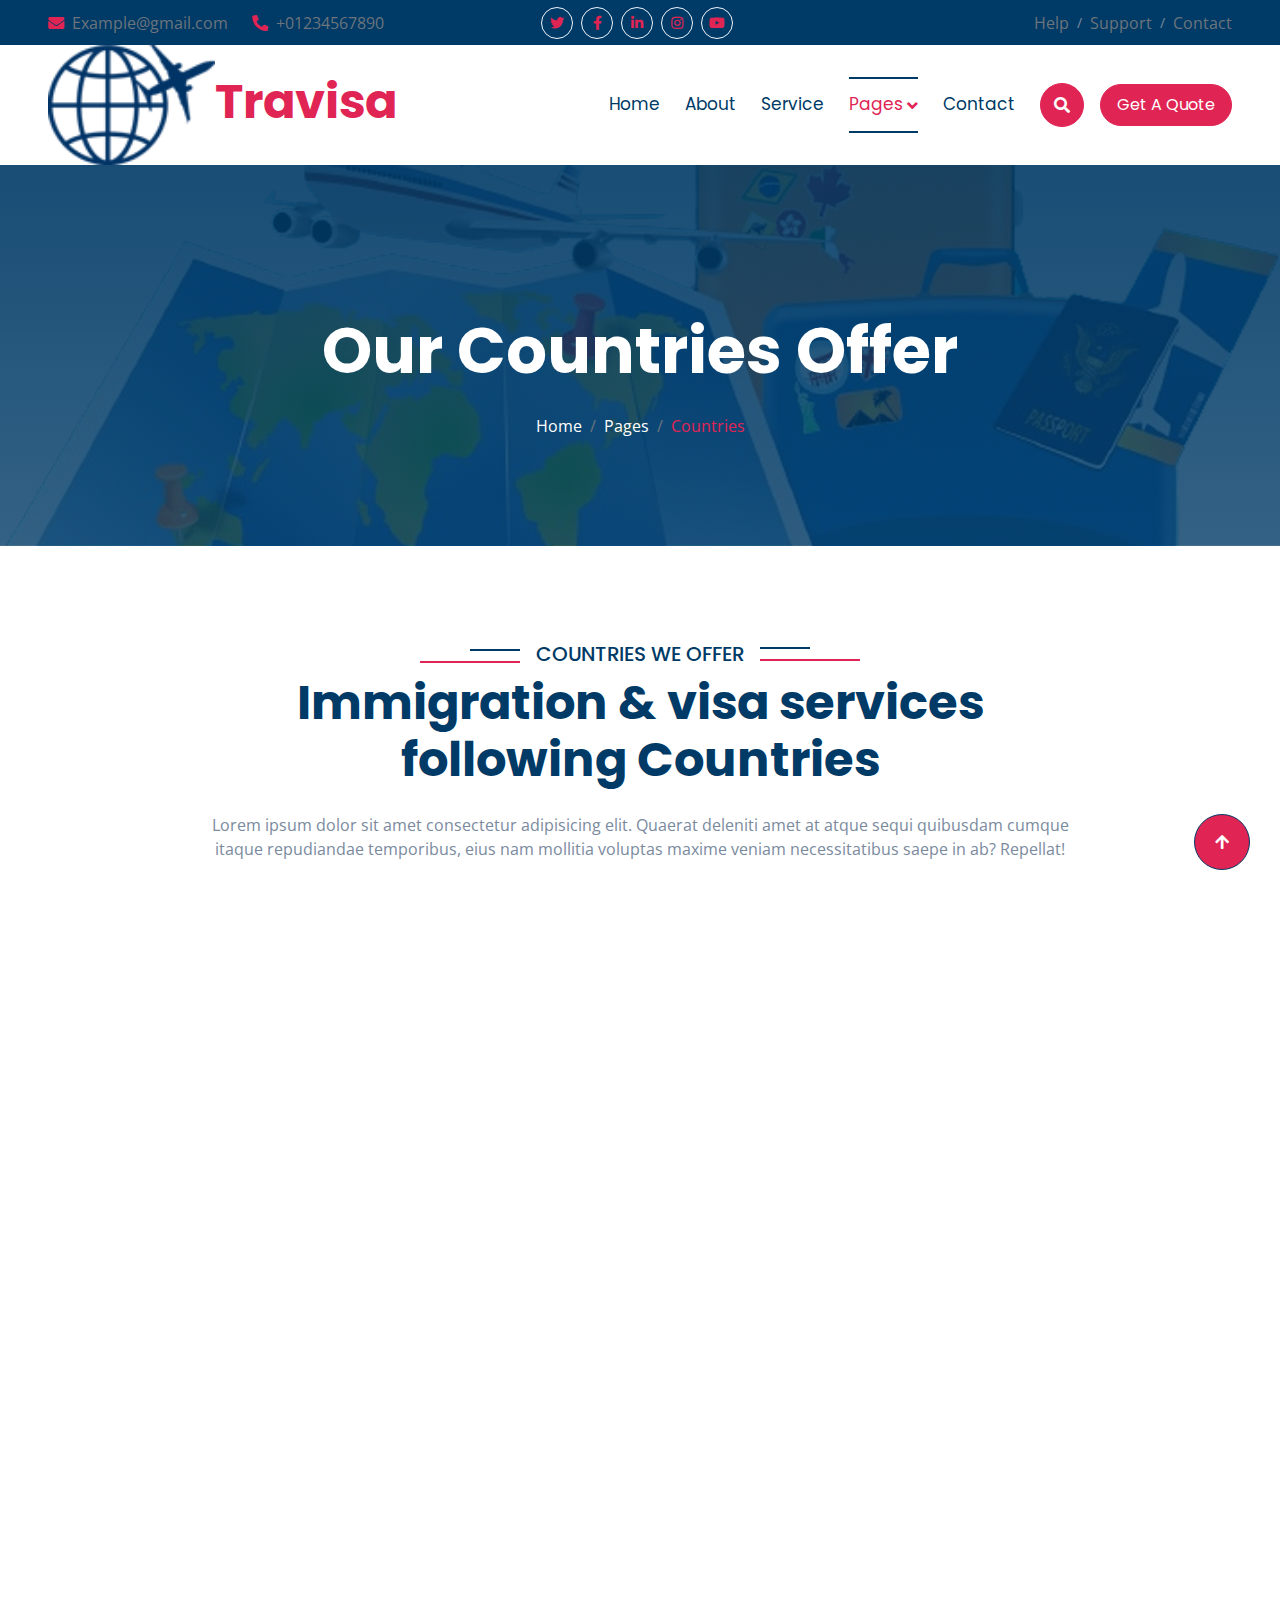
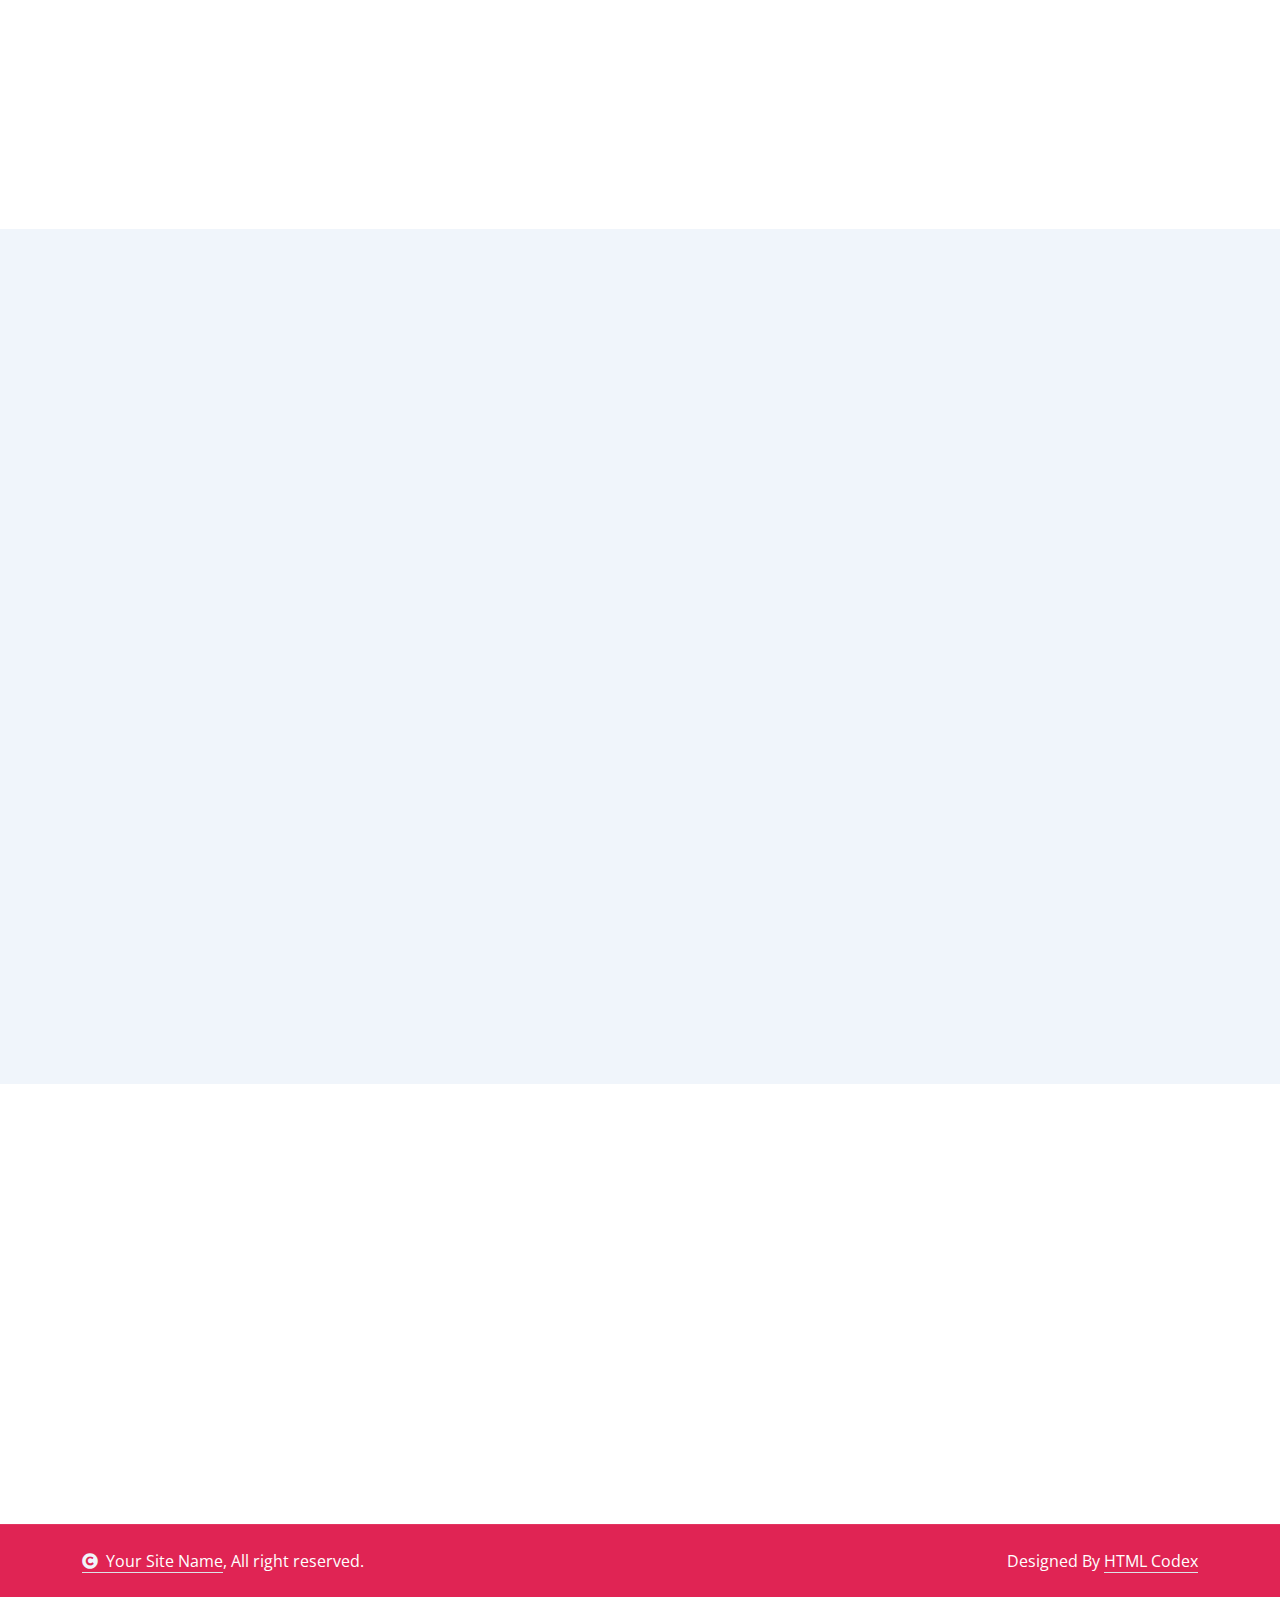
<file: studybarn/countries.html>
<!DOCTYPE html>
<html lang="en">

    <head>
        <meta charset="utf-8">
        <title>Travisa - Visa & Immigration Website Template</title>
        <meta content="width=device-width, initial-scale=1.0" name="viewport">
        <meta content="" name="keywords">
        <meta content="" name="description">

        <!-- Google Web Fonts -->
        <link rel="preconnect" href="https://fonts.googleapis.com">
        <link rel="preconnect" href="https://fonts.gstatic.com" crossorigin>
        <link href="https://fonts.googleapis.com/css2?family=Open+Sans:wght@400;500;600;700&family=Poppins:wght@200;300;400;500;600&display=swap" rel="stylesheet"> 

        <!-- Icon Font Stylesheet -->
        <link rel="stylesheet" href="https://use.fontawesome.com/releases/v5.15.4/css/all.css"/>
        <link href="https://cdn.jsdelivr.net/npm/bootstrap-icons@1.4.1/font/bootstrap-icons.css" rel="stylesheet">

        <!-- Libraries Stylesheet -->
        <link href="lib/animate/animate.min.css" rel="stylesheet">
        <link href="lib/owlcarousel/assets/owl.carousel.min.css" rel="stylesheet">


        <!-- Customized Bootstrap Stylesheet -->
        <link href="css/bootstrap.min.css" rel="stylesheet">

        <!-- Template Stylesheet -->
        <link href="css/style.css" rel="stylesheet">
    </head>

    <body>

        <!-- Spinner Start -->
        <div id="spinner" class="show bg-white position-fixed translate-middle w-100 vh-100 top-50 start-50 d-flex align-items-center justify-content-center">
            <div class="spinner-border text-secondary" style="width: 3rem; height: 3rem;" role="status">
                <span class="sr-only">Loading...</span>
            </div>
        </div>
        <!-- Spinner End -->


        <!-- Topbar Start -->
        <div class="container-fluid bg-primary px-5 d-none d-lg-block">
            <div class="row gx-0 align-items-center">
                <div class="col-lg-5 text-center text-lg-start mb-lg-0">
                    <div class="d-flex">
                        <a href="#" class="text-muted me-4"><i class="fas fa-envelope text-secondary me-2"></i>Example@gmail.com</a>
                        <a href="#" class="text-muted me-0"><i class="fas fa-phone-alt text-secondary me-2"></i>+01234567890</a>
                    </div>
                </div>
                <div class="col-lg-3 row-cols-1 text-center mb-2 mb-lg-0">
                    <div class="d-inline-flex align-items-center" style="height: 45px;">
                        <a class="btn btn-sm btn-outline-light btn-square rounded-circle me-2" href=""><i class="fab fa-twitter fw-normal text-secondary"></i></a>
                        <a class="btn btn-sm btn-outline-light btn-square rounded-circle me-2" href=""><i class="fab fa-facebook-f fw-normal text-secondary"></i></a>
                        <a class="btn btn-sm btn-outline-light btn-square rounded-circle me-2" href=""><i class="fab fa-linkedin-in fw-normal text-secondary"></i></a>
                        <a class="btn btn-sm btn-outline-light btn-square rounded-circle me-2" href=""><i class="fab fa-instagram fw-normal text-secondary"></i></a>
                        <a class="btn btn-sm btn-outline-light btn-square rounded-circle" href=""><i class="fab fa-youtube fw-normal text-secondary"></i></a>
                    </div>
                </div>
                <div class="col-lg-4 text-center text-lg-end">
                    <div class="d-inline-flex align-items-center" style="height: 45px;">
                        <a href="#" class="text-muted me-2"> Help</a><small> / </small>
                        <a href="#" class="text-muted mx-2"> Support</a><small> / </small>
                        <a href="#" class="text-muted ms-2"> Contact</a>
                    </div>
                </div>
            </div>
        </div>
        <!-- Topbar End -->

        <!-- Navbar & Hero Start -->
        <div class="container-fluid nav-bar p-0">
            <nav class="navbar navbar-expand-lg navbar-light bg-white px-4 px-lg-5 py-3 py-lg-0">
                <a href="" class="navbar-brand p-0">
                    <h1 class="display-5 text-secondary m-0"><img src="img/brand-logo.png" class="img-fluid" alt="">Travisa</h1>
                    <!-- <img src="img/logo.png" alt="Logo"> -->
                </a>
                <button class="navbar-toggler" type="button" data-bs-toggle="collapse" data-bs-target="#navbarCollapse">
                    <span class="fa fa-bars"></span>
                </button>
                <div class="collapse navbar-collapse" id="navbarCollapse">
                    <div class="navbar-nav ms-auto py-0">
                        <a href="index.html" class="nav-item nav-link">Home</a>
                        <a href="about.html" class="nav-item nav-link">About</a>
                        <a href="service.html" class="nav-item nav-link">Service</a>
                        <div class="nav-item dropdown">
                            <a href="#" class="nav-link active" data-bs-toggle="dropdown"><span class="dropdown-toggle">Pages</span></a>
                            <div class="dropdown-menu m-0">
                                <a href="feature.html" class="dropdown-item">Feature</a>
                                <a href="countries.html" class="dropdown-item active">Countries</a>
                                <a href="testimonial.html" class="dropdown-item">Testimonial</a>
                                <a href="training.html" class="dropdown-item">Training</a>
                                <a href="404.html" class="dropdown-item">404 Page</a>
                            </div>
                        </div>
                        <a href="contact.html" class="nav-item nav-link">Contact</a>
                    </div>
                    <button class="btn btn-primary btn-md-square border-secondary mb-3 mb-md-3 mb-lg-0 me-3" data-bs-toggle="modal" data-bs-target="#searchModal"><i class="fas fa-search"></i></button>
                    <a href="" class="btn btn-primary border-secondary rounded-pill py-2 px-4 px-lg-3 mb-3 mb-md-3 mb-lg-0">Get A Quote</a>
                </div>
            </nav>
        </div>
        <!-- Navbar & Hero End -->

        <!-- Modal Search Start -->
        <div class="modal fade" id="searchModal" tabindex="-1" aria-labelledby="exampleModalLabel" aria-hidden="true">
            <div class="modal-dialog modal-fullscreen">
                <div class="modal-content rounded-0">
                    <div class="modal-header">
                        <h4 class="modal-title text-secondary mb-0" id="exampleModalLabel">Search by keyword</h4>
                        <button type="button" class="btn-close" data-bs-dismiss="modal" aria-label="Close"></button>
                    </div>
                    <div class="modal-body d-flex align-items-center">
                        <div class="input-group w-75 mx-auto d-flex">
                            <input type="search" class="form-control p-3" placeholder="keywords" aria-describedby="search-icon-1">
                            <span id="search-icon-1" class="input-group-text p-3"><i class="fa fa-search"></i></span>
                        </div>
                    </div>
                </div>
            </div>
        </div>
        <!-- Modal Search End -->

        <!-- Header Start -->
        <div class="container-fluid bg-breadcrumb">
            <div class="container text-center py-5" style="max-width: 900px;">
                <h3 class="text-white display-3 mb-4 wow fadeInDown" data-wow-delay="0.1s">Our Countries Offer</h1>
                <ol class="breadcrumb justify-content-center text-white mb-0 wow fadeInDown" data-wow-delay="0.3s">
                    <li class="breadcrumb-item"><a href="index.html" class="text-white">Home</a></li>
                    <li class="breadcrumb-item"><a href="#" class="text-white">Pages</a></li>
                    <li class="breadcrumb-item active text-secondary">Countries</li>
                </ol>    
            </div>
        </div>
        <!-- Header End -->

        <!-- Countries We Offer Start -->
        <div class="container-fluid country overflow-hidden py-5">
            <div class="container py-5">
                <div class="section-title text-center wow fadeInUp" data-wow-delay="0.1s" style="margin-bottom: 70px;">
                    <div class="sub-style">
                        <h5 class="sub-title text-primary px-3">COUNTRIES WE OFFER</h5>
                    </div>
                    <h1 class="display-5 mb-4">Immigration & visa services following Countries</h1>
                    <p class="mb-0">Lorem ipsum dolor sit amet consectetur adipisicing elit. Quaerat deleniti amet at atque sequi quibusdam cumque itaque repudiandae temporibus, eius nam mollitia voluptas maxime veniam necessitatibus saepe in ab? Repellat!</p>
                </div>
                <div class="row g-4 text-center">
                    <div class="col-lg-6 col-xl-3 mb-5 mb-xl-0 wow fadeInUp" data-wow-delay="0.1s">
                        <div class="country-item">
                            <div class="rounded overflow-hidden">
                                <img src="img/country-1.jpg" class="img-fluid w-100 rounded" alt="Image">
                            </div>
                            <div class="country-flag">
                                <img src="img/brazil.jpg" class="img-fluid rounded-circle" alt="Image">
                            </div>
                            <div class="country-name">
                                <a href="#" class="text-white fs-4">Brazil</a>
                            </div>
                        </div>
                    </div>
                    <div class="col-lg-6 col-xl-3 mb-5 mb-xl-0 wow fadeInUp" data-wow-delay="0.3s">
                        <div class="country-item">
                            <div class="rounded overflow-hidden">
                                <img src="img/country-2.jpg" class="img-fluid w-100 rounded" alt="Image">
                            </div>
                            <div class="country-flag">
                                <img src="img/india.jpg" class="img-fluid rounded-circle" alt="Image">
                            </div>
                            <div class="country-name">
                                <a href="#" class="text-white fs-4">india</a>
                            </div>
                        </div>
                    </div>
                    <div class="col-lg-6 col-xl-3 mb-5 mb-xl-0 wow fadeInUp" data-wow-delay="0.5s">
                        <div class="country-item">
                            <div class="rounded overflow-hidden">
                                <img src="img/country-3.jpg" class="img-fluid w-100 rounded" alt="Image">
                            </div>
                            <div class="country-flag">
                                <img src="img/usa.jpg" class="img-fluid rounded-circle" alt="Image">
                            </div>
                            <div class="country-name">
                                <a href="#" class="text-white fs-4">New York</a>
                            </div>
                        </div>
                    </div>
                    <div class="col-lg-6 col-xl-3 mb-5 mb-xl-0 wow fadeInUp" data-wow-delay="0.7s">
                        <div class="country-item">
                            <div class="rounded overflow-hidden">
                                <img src="img/country-4.jpg" class="img-fluid w-100 rounded" alt="Image">
                            </div>
                            <div class="country-flag">
                                <img src="img/italy.jpg" class="img-fluid rounded-circle" alt="Image">
                            </div>
                            <div class="country-name">
                                <a href="#" class="text-white fs-4">Italy</a>
                            </div>
                        </div>
                    </div>
                    <div class="col-12">
                        <a class="btn btn-primary border-secondary rounded-pill py-3 px-5 wow fadeInUp" data-wow-delay="0.1s" href="#">More Countries</a>
                    </div>
                </div>
            </div>
        </div>
        <!-- Countries We Offer End -->

        <!-- Counter Facts Start -->
        <div class="container-fluid counter-facts overflow-hidden py-5">
            <div class="container py-5">
                <div class="row g-4">
                    <div class="col-12 col-sm-6 col-md-6 col-xl-3 wow fadeInUp" data-wow-delay="0.1s">
                        <div class="counter">
                            <div class="counter-icon">
                                <i class="fas fa-passport"></i>
                            </div>
                            <div class="counter-content">
                                <h3>Visa Categories</h3>
                                <div class="d-flex align-items-center justify-content-center">
                                    <span class="counter-value" data-toggle="counter-up">31</span>
                                    <h4 class="text-secondary mb-0" style="font-weight: 600; font-size: 25px;">+</h4>
                                </div>
                            </div>
                        </div>
                    </div>
                    <div class="col-12 col-sm-6 col-md-6 col-xl-3 wow fadeInUp" data-wow-delay="0.3s">
                        <div class="counter">
                            <div class="counter-icon">
                                <i class="fas fa-users"></i>
                            </div>
                            <div class="counter-content">
                                <h3>Team Members</h3>
                                <div class="d-flex align-items-center justify-content-center">
                                    <span class="counter-value" data-toggle="counter-up">377</span>
                                    <h4 class="text-secondary mb-0" style="font-weight: 600; font-size: 25px;">+</h4>
                                </div>
                            </div>
                        </div>
                    </div>
                    <div class="col-12 col-sm-6 col-md-6 col-xl-3 wow fadeInUp" data-wow-delay="0.5s">
                        <div class="counter">
                            <div class="counter-icon">
                                <i class="fas fa-user-check"></i>
                            </div>
                            <div class="counter-content">
                                <h3>Visa Process</h3>
                                <div class="d-flex align-items-center justify-content-center">
                                    <span class="counter-value" data-toggle="counter-up">4.9</span>
                                    <h4 class="text-secondary mb-0" style="font-weight: 600; font-size: 25px;">K</h4>
                                </div>
                            </div>
                        </div>
                    </div>
                    <div class="col-12 col-sm-6 col-md-6 col-xl-3 wow fadeInUp" data-wow-delay="0.7s">
                        <div class="counter">
                            <div class="counter-icon">
                                <i class="fas fa-handshake"></i>
                            </div>
                            <div class="counter-content">
                                <h3>Success Rates</h3>
                                <div class="d-flex align-items-center justify-content-center">
                                    <span class="counter-value" data-toggle="counter-up">98</span>
                                    <h4 class="text-secondary mb-0" style="font-weight: 600; font-size: 25px;">%</h4>
                                </div>
                            </div>
                        </div>
                    </div>
                </div>
            </div>
        </div>
        <!-- Counter Facts End -->

        <!-- Training Start -->
        <div class="container-fluid training overflow-hidden bg-light py-5">
            <div class="container py-5">
                <div class="section-title text-center mb-5 wow fadeInUp" data-wow-delay="0.1s">
                    <div class="sub-style">
                        <h5 class="sub-title text-primary px-3">CHECK OUR TRAINING</h5>
                    </div>
                    <h1 class="display-5 mb-4">Get the Best Coacing Service Training with Our Travisa</h1>
                    <p class="mb-0">Lorem ipsum dolor sit amet consectetur adipisicing elit. Quaerat deleniti amet at atque sequi quibusdam cumque itaque repudiandae temporibus, eius nam mollitia voluptas maxime veniam necessitatibus saepe in ab? Repellat!</p>
                </div>
                <div class="row g-4">
                    <div class="col-lg-6 col-lg-6 col-xl-3 wow fadeInUp" data-wow-delay="0.1s">
                        <div class="training-item">
                            <div class="training-inner">
                                <img src="img/training-1.jpg" class="img-fluid w-100 rounded" alt="Image">
                                <div class="training-title-name">
                                    <a href="#" class="h4 text-white mb-0">IELTS</a>
                                    <a href="#" class="h4 text-white mb-0">Coaching</a>
                                </div>
                            </div>
                            <div class="training-content bg-secondary rounded-bottom p-4">
                                <a href="#"><h4 class="text-white">IELTS Coaching</h4></a>
                                <p class="text-white-50">Lorem ipsum dolor sit amet consectetur adipisicing elit. Autem, veritatis.</p>
                                <a class="btn btn-secondary rounded-pill text-white p-0" href="#">Read More <i class="fa fa-arrow-right"></i></a>
                            </div>
                        </div>
                    </div>
                    <div class="col-lg-6 col-lg-6 col-xl-3 wow fadeInUp" data-wow-delay="0.3s">
                        <div class="training-item">
                            <div class="training-inner">
                                <img src="img/training-2.jpg" class="img-fluid w-100 rounded" alt="Image">
                                <div class="training-title-name">
                                    <a href="#" class="h4 text-white mb-0">TOEFL</a>
                                    <a href="#" class="h4 text-white mb-0">Coaching</a>
                                </div>
                            </div>
                            <div class="training-content bg-secondary rounded-bottom p-4">
                                <a href="#"><h4 class="text-white">TOEFL Coaching</h4></a>
                                <p class="text-white-50">Lorem ipsum dolor sit amet consectetur adipisicing elit. Autem, veritatis.</p>
                                <a class="btn btn-secondary rounded-pill text-white p-0" href="#">Read More <i class="fa fa-arrow-right"></i></a>
                            </div>
                        </div>
                    </div>
                    <div class="col-lg-6 col-lg-6 col-xl-3 wow fadeInUp" data-wow-delay="0.5s">
                        <div class="training-item">
                            <div class="training-inner">
                                <img src="img/training-3.jpg" class="img-fluid w-100 rounded" alt="Image">
                                <div class="training-title-name">
                                    <a href="#" class="h4 text-white mb-0">PTE</a>
                                    <a href="#" class="h4 text-white mb-0">Coaching</a>
                                </div>
                            </div>
                            <div class="training-content bg-secondary rounded-bottom p-4">
                                <a href="#"><h4 class="text-white">PTE Coaching</h4></a>
                                <p class="text-white-50">Lorem ipsum dolor sit amet consectetur adipisicing elit. Autem, veritatis.</p>
                                <a class="btn btn-secondary rounded-pill text-white p-0" href="#">Read More <i class="fa fa-arrow-right"></i></a>
                            </div>
                        </div>
                    </div>
                    <div class="col-lg-6 col-lg-6 col-xl-3 wow fadeInUp" data-wow-delay="0.7s">
                        <div class="training-item">
                            <div class="training-inner">
                                <img src="img/training-4.jpg" class="img-fluid w-100 rounded" alt="Image">
                                <div class="training-title-name">
                                    <a href="#" class="h4 text-white mb-0">OET</a>
                                    <a href="#" class="h4 text-white mb-0">Coaching</a>
                                </div>
                            </div>
                            <div class="training-content bg-secondary rounded-bottom p-4">
                                <a href="#"><h4 class="text-white">OET Coaching</h4></a>
                                <p class="text-white-50">Lorem ipsum dolor sit amet consectetur adipisicing elit. Autem, veritatis.</p>
                                <a class="btn btn-secondary rounded-pill text-white p-0" href="#">Read More <i class="fa fa-arrow-right"></i></a>
                            </div>
                        </div>
                    </div>
                    <div class="col-12 text-center">
                        <a class="btn btn-primary border-secondary rounded-pill py-3 px-5 wow fadeInUp" data-wow-delay="0.1s" href="#">View More</a>
                    </div>
                </div>
            </div>
        </div>
        <!-- Training End -->

        <!-- Footer Start -->
        <div class="container-fluid footer py-5 wow fadeIn" data-wow-delay="0.2s">
            <div class="container py-5">
                <div class="row g-5">
                    <div class="col-md-6 col-lg-6 col-xl-3">
                        <div class="footer-item d-flex flex-column">
                            <h4 class="text-secondary mb-4">Contact Info</h4>
                            <a href=""><i class="fa fa-map-marker-alt me-2"></i> 123 Street, New York, USA</a>
                            <a href=""><i class="fas fa-envelope me-2"></i> info@example.com</a>
                            <a href=""><i class="fas fa-phone me-2"></i> +012 345 67890</a>
                            <a href="" class="mb-3"><i class="fas fa-print me-2"></i> +012 345 67890</a>
                            <div class="d-flex align-items-center">
                                <i class="fas fa-share fa-2x text-secondary me-2"></i>
                                <a class="btn mx-1" href=""><i class="fab fa-facebook-f"></i></a>
                                <a class="btn mx-1" href=""><i class="fab fa-twitter"></i></a>
                                <a class="btn mx-1" href=""><i class="fab fa-instagram"></i></a>
                                <a class="btn mx-1" href=""><i class="fab fa-linkedin-in"></i></a>
                            </div>
                        </div>
                    </div>
                    <div class="col-md-6 col-lg-6 col-xl-3">
                        <div class="footer-item d-flex flex-column">
                            <h4 class="text-secondary mb-4">Opening Time</h4>
                            <div class="mb-3">
                                <h6 class="text-muted mb-0">Mon - Friday:</h6>
                                <p class="text-white mb-0">09.00 am to 07.00 pm</p>
                            </div>
                            <div class="mb-3">
                                <h6 class="text-muted mb-0">Satday:</h6>
                                <p class="text-white mb-0">10.00 am to 05.00 pm</p>
                            </div>
                            <div class="mb-3">
                                <h6 class="text-muted mb-0">Vacation:</h6>
                                <p class="text-white mb-0">All Sunday is our vacation</p>
                            </div>
                        </div>
                    </div>
                    <div class="col-md-6 col-lg-6 col-xl-3">
                        <div class="footer-item d-flex flex-column">
                            <h4 class="text-secondary mb-4">Our Services</h4>
                            <a href="#" class=""><i class="fas fa-angle-right me-2"></i> Business</a>
                            <a href="#" class=""><i class="fas fa-angle-right me-2"></i> Evaluation</a>
                            <a href="#" class=""><i class="fas fa-angle-right me-2"></i> Migrate</a>
                            <a href="#" class=""><i class="fas fa-angle-right me-2"></i> Study</a>
                            <a href="#" class=""><i class="fas fa-angle-right me-2"></i> Counselling</a>
                            <a href="#" class=""><i class="fas fa-angle-right me-2"></i> Work / Career</a>
                        </div>
                    </div>
                    <div class="col-md-6 col-lg-6 col-xl-3">
                        <div class="footer-item">
                            <h4 class="text-secondary mb-4">Newsletter</h4>
                            <p class="text-white mb-3">Dolor amet sit justo amet elitr clita ipsum elitr est.Lorem ipsum dolor sit amet, consectetur adipiscing elit.</p>
                            <div class="position-relative mx-auto rounded-pill">
                                <input class="form-control border-0 rounded-pill w-100 py-3 ps-4 pe-5" type="text" placeholder="Enter your email">
                                <button type="button" class="btn btn-primary rounded-pill position-absolute top-0 end-0 py-2 mt-2 me-2">SignUp</button>
                            </div>
                        </div>
                    </div>
                </div>
            </div>
        </div>
        <!-- Footer End -->
        
        <!-- Copyright Start -->
        <div class="container-fluid copyright py-4">
            <div class="container">
                <div class="row g-4 align-items-center">
                    <div class="col-md-6 text-center text-md-start mb-md-0">
                        <span class="text-white"><a href="#" class="border-bottom text-white"><i class="fas fa-copyright text-light me-2"></i>Your Site Name</a>, All right reserved.</span>
                    </div>
                    <div class="col-md-6 text-center text-md-end text-white">
                        <!--/*** This template is free as long as you keep the below author’s credit link/attribution link/backlink. ***/-->
                        <!--/*** If you'd like to use the template without the below author’s credit link/attribution link/backlink, ***/-->
                        <!--/*** you can purchase the Credit Removal License from "https://htmlcodex.com/credit-removal". ***/-->
                        Designed By <a class="border-bottom text-white" href="https://htmlcodex.com">HTML Codex</a>
                    </div>
                </div>
            </div>
        </div>
        <!-- Copyright End -->

        <!-- Back to Top -->
        <a href="#" class="btn btn-primary btn-lg-square back-to-top"><i class="fa fa-arrow-up"></i></a>   

        
    <!-- JavaScript Libraries -->
    <script src="https://ajax.googleapis.com/ajax/libs/jquery/3.6.4/jquery.min.js"></script>
    <script src="https://cdn.jsdelivr.net/npm/bootstrap@5.0.0/dist/js/bootstrap.bundle.min.js"></script>
    <script src="lib/wow/wow.min.js"></script>
    <script src="lib/easing/easing.min.js"></script>
    <script src="lib/waypoints/waypoints.min.js"></script>
    <script src="lib/counterup/counterup.min.js"></script>
    <script src="lib/owlcarousel/owl.carousel.min.js"></script>
    

    <!-- Template Javascript -->
    <script src="js/main.js"></script>
    </body>

</html>
</file>
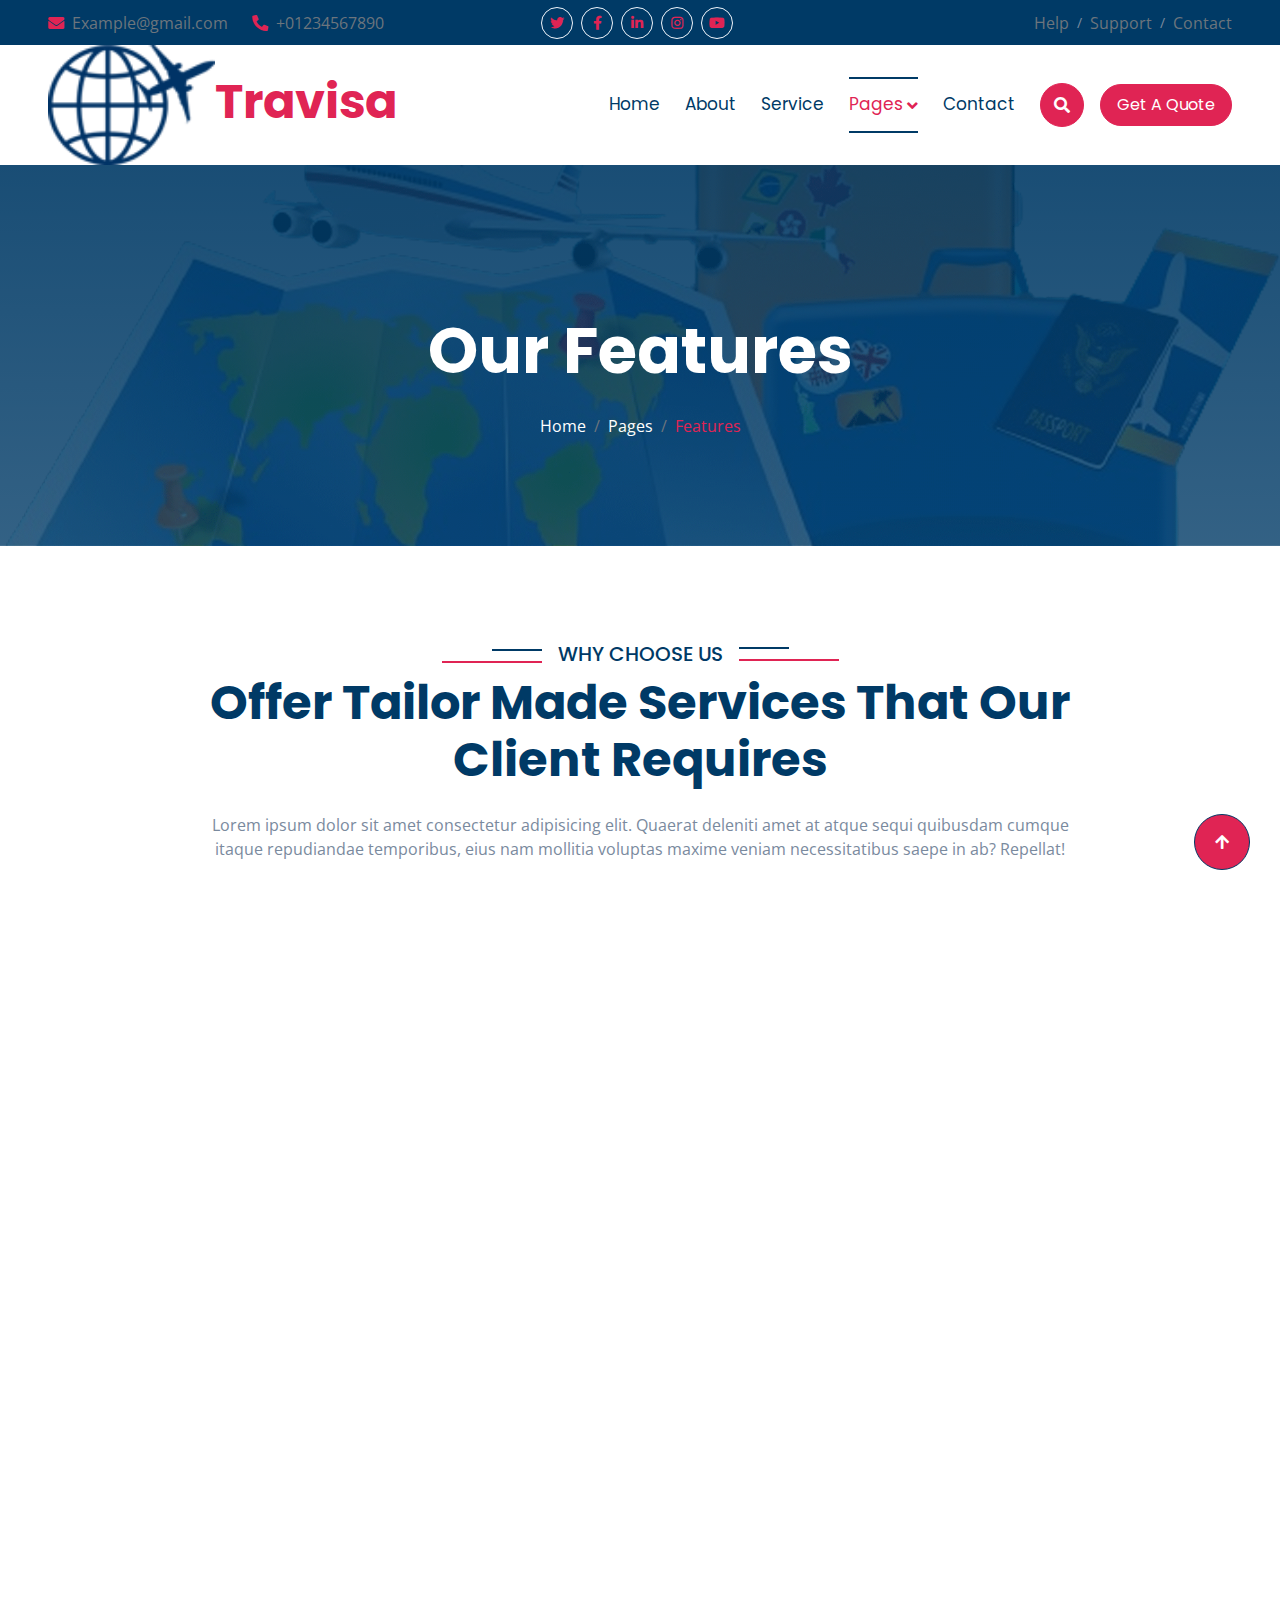
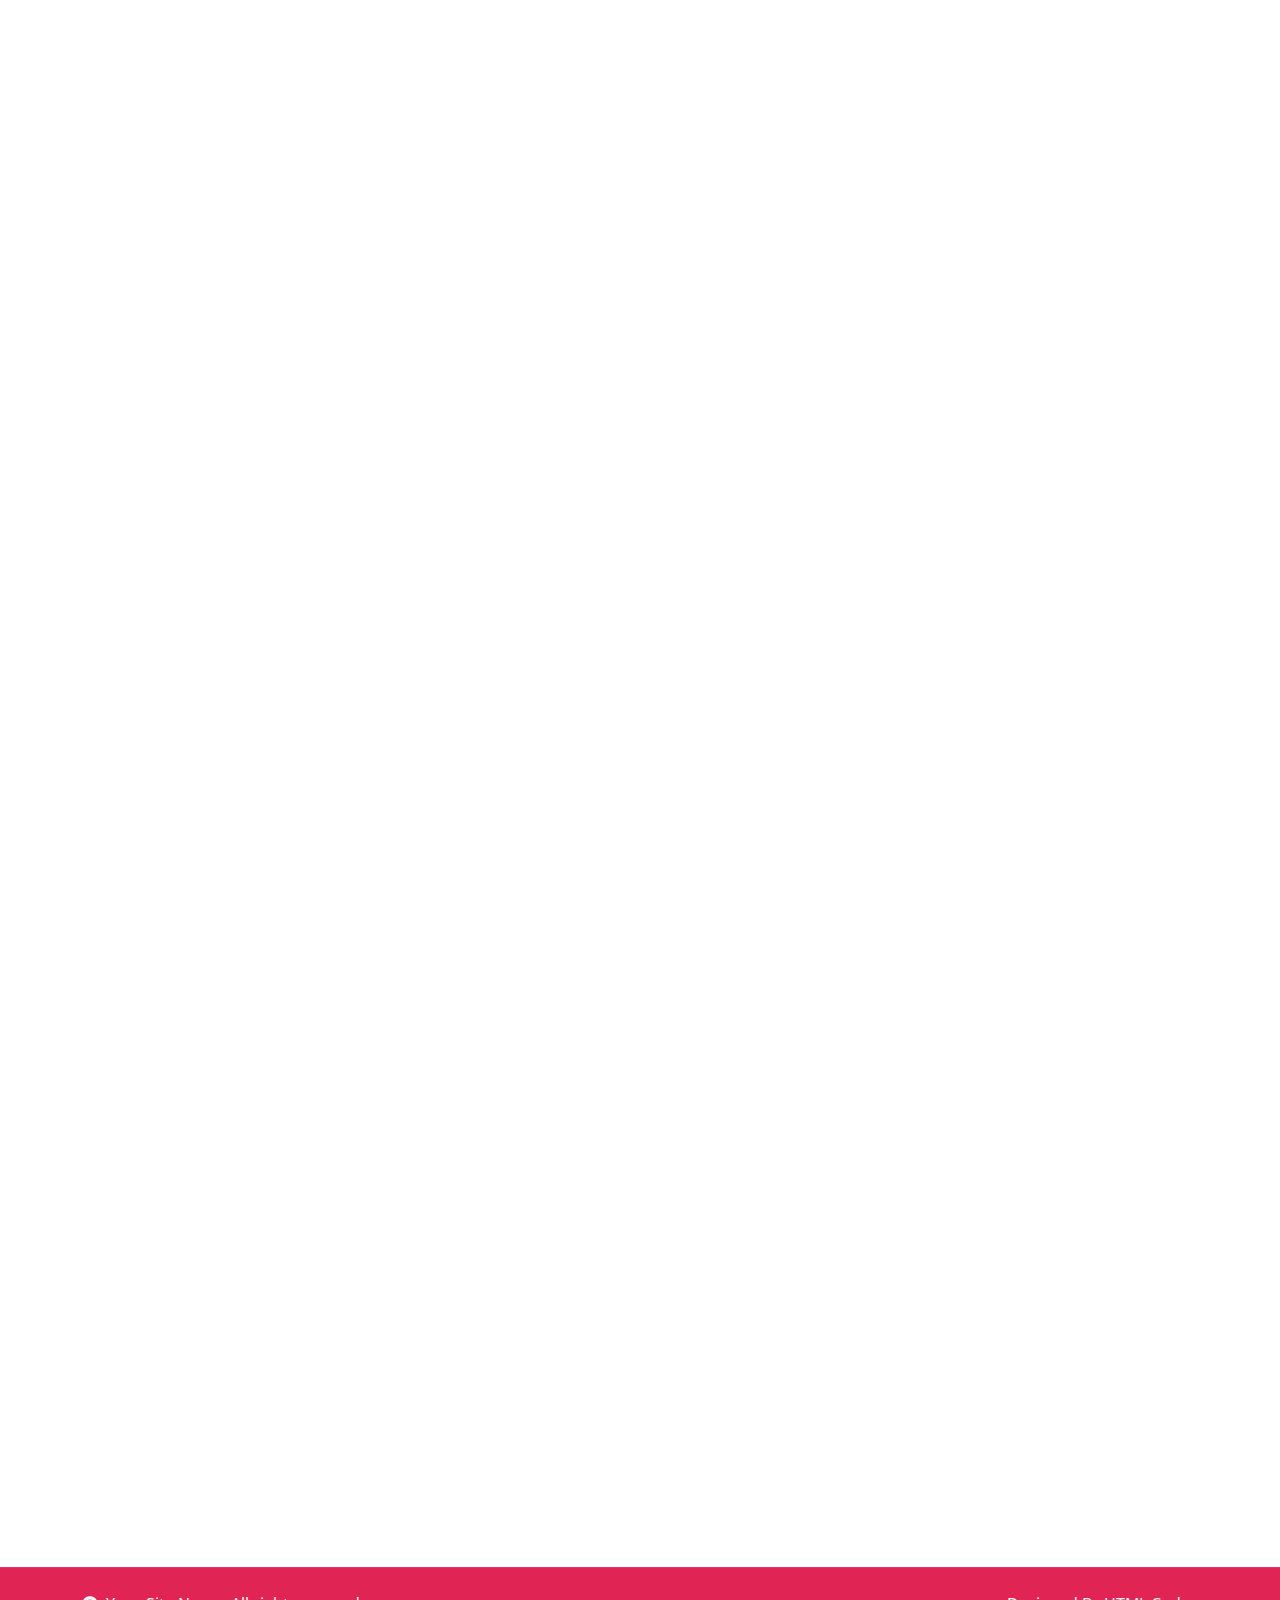
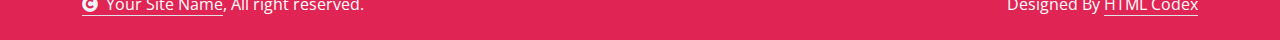
<file: studybarn/feature.html>
<!DOCTYPE html>
<html lang="en">

    <head>
        <meta charset="utf-8">
        <title>Travisa - Visa & Immigration Website Template</title>
        <meta content="width=device-width, initial-scale=1.0" name="viewport">
        <meta content="" name="keywords">
        <meta content="" name="description">

        <!-- Google Web Fonts -->
        <link rel="preconnect" href="https://fonts.googleapis.com">
        <link rel="preconnect" href="https://fonts.gstatic.com" crossorigin>
        <link href="https://fonts.googleapis.com/css2?family=Open+Sans:wght@400;500;600;700&family=Poppins:wght@200;300;400;500;600&display=swap" rel="stylesheet"> 

        <!-- Icon Font Stylesheet -->
        <link rel="stylesheet" href="https://use.fontawesome.com/releases/v5.15.4/css/all.css"/>
        <link href="https://cdn.jsdelivr.net/npm/bootstrap-icons@1.4.1/font/bootstrap-icons.css" rel="stylesheet">

        <!-- Libraries Stylesheet -->
        <link href="lib/animate/animate.min.css" rel="stylesheet">
        <link href="lib/owlcarousel/assets/owl.carousel.min.css" rel="stylesheet">


        <!-- Customized Bootstrap Stylesheet -->
        <link href="css/bootstrap.min.css" rel="stylesheet">

        <!-- Template Stylesheet -->
        <link href="css/style.css" rel="stylesheet">
    </head>

    <body>

        <!-- Spinner Start -->
        <div id="spinner" class="show bg-white position-fixed translate-middle w-100 vh-100 top-50 start-50 d-flex align-items-center justify-content-center">
            <div class="spinner-border text-secondary" style="width: 3rem; height: 3rem;" role="status">
                <span class="sr-only">Loading...</span>
            </div>
        </div>
        <!-- Spinner End -->


        <!-- Topbar Start -->
        <div class="container-fluid bg-primary px-5 d-none d-lg-block">
            <div class="row gx-0 align-items-center">
                <div class="col-lg-5 text-center text-lg-start mb-lg-0">
                    <div class="d-flex">
                        <a href="#" class="text-muted me-4"><i class="fas fa-envelope text-secondary me-2"></i>Example@gmail.com</a>
                        <a href="#" class="text-muted me-0"><i class="fas fa-phone-alt text-secondary me-2"></i>+01234567890</a>
                    </div>
                </div>
                <div class="col-lg-3 row-cols-1 text-center mb-2 mb-lg-0">
                    <div class="d-inline-flex align-items-center" style="height: 45px;">
                        <a class="btn btn-sm btn-outline-light btn-square rounded-circle me-2" href=""><i class="fab fa-twitter fw-normal text-secondary"></i></a>
                        <a class="btn btn-sm btn-outline-light btn-square rounded-circle me-2" href=""><i class="fab fa-facebook-f fw-normal text-secondary"></i></a>
                        <a class="btn btn-sm btn-outline-light btn-square rounded-circle me-2" href=""><i class="fab fa-linkedin-in fw-normal text-secondary"></i></a>
                        <a class="btn btn-sm btn-outline-light btn-square rounded-circle me-2" href=""><i class="fab fa-instagram fw-normal text-secondary"></i></a>
                        <a class="btn btn-sm btn-outline-light btn-square rounded-circle" href=""><i class="fab fa-youtube fw-normal text-secondary"></i></a>
                    </div>
                </div>
                <div class="col-lg-4 text-center text-lg-end">
                    <div class="d-inline-flex align-items-center" style="height: 45px;">
                        <a href="#" class="text-muted me-2"> Help</a><small> / </small>
                        <a href="#" class="text-muted mx-2"> Support</a><small> / </small>
                        <a href="#" class="text-muted ms-2"> Contact</a>
                    </div>
                </div>
            </div>
        </div>
        <!-- Topbar End -->

        <!-- Navbar & Hero Start -->
        <div class="container-fluid nav-bar p-0">
            <nav class="navbar navbar-expand-lg navbar-light bg-white px-4 px-lg-5 py-3 py-lg-0">
                <a href="" class="navbar-brand p-0">
                    <h1 class="display-5 text-secondary m-0"><img src="img/brand-logo.png" class="img-fluid" alt="">Travisa</h1>
                    <!-- <img src="img/logo.png" alt="Logo"> -->
                </a>
                <button class="navbar-toggler" type="button" data-bs-toggle="collapse" data-bs-target="#navbarCollapse">
                    <span class="fa fa-bars"></span>
                </button>
                <div class="collapse navbar-collapse" id="navbarCollapse">
                    <div class="navbar-nav ms-auto py-0">
                        <a href="index.html" class="nav-item nav-link">Home</a>
                        <a href="about.html" class="nav-item nav-link">About</a>
                        <a href="service.html" class="nav-item nav-link">Service</a>
                        <div class="nav-item dropdown">
                            <a href="#" class="nav-link active" data-bs-toggle="dropdown"><span class="dropdown-toggle">Pages</span></a>
                            <div class="dropdown-menu m-0">
                                <a href="feature.html" class="dropdown-item active">Feature</a>
                                <a href="countries.html" class="dropdown-item">Countries</a>
                                <a href="testimonial.html" class="dropdown-item">Testimonial</a>
                                <a href="training.html" class="dropdown-item">Training</a>
                                <a href="404.html" class="dropdown-item">404 Page</a>
                            </div>
                        </div>
                        <a href="contact.html" class="nav-item nav-link">Contact</a>
                    </div>
                    <button class="btn btn-primary btn-md-square border-secondary mb-3 mb-md-3 mb-lg-0 me-3" data-bs-toggle="modal" data-bs-target="#searchModal"><i class="fas fa-search"></i></button>
                    <a href="" class="btn btn-primary border-secondary rounded-pill py-2 px-4 px-lg-3 mb-3 mb-md-3 mb-lg-0">Get A Quote</a>
                </div>
            </nav>
        </div>
        <!-- Navbar & Hero End -->

        <!-- Modal Search Start -->
        <div class="modal fade" id="searchModal" tabindex="-1" aria-labelledby="exampleModalLabel" aria-hidden="true">
            <div class="modal-dialog modal-fullscreen">
                <div class="modal-content rounded-0">
                    <div class="modal-header">
                        <h4 class="modal-title text-secondary mb-0" id="exampleModalLabel">Search by keyword</h4>
                        <button type="button" class="btn-close" data-bs-dismiss="modal" aria-label="Close"></button>
                    </div>
                    <div class="modal-body d-flex align-items-center">
                        <div class="input-group w-75 mx-auto d-flex">
                            <input type="search" class="form-control p-3" placeholder="keywords" aria-describedby="search-icon-1">
                            <span id="search-icon-1" class="input-group-text p-3"><i class="fa fa-search"></i></span>
                        </div>
                    </div>
                </div>
            </div>
        </div>
        <!-- Modal Search End -->

        <!-- Header Start -->
        <div class="container-fluid bg-breadcrumb">
            <div class="container text-center py-5" style="max-width: 900px;">
                <h3 class="text-white display-3 mb-4 wow fadeInDown" data-wow-delay="0.1s">Our Features</h1>
                <ol class="breadcrumb justify-content-center text-white mb-0 wow fadeInDown" data-wow-delay="0.3s">
                    <li class="breadcrumb-item"><a href="index.html" class="text-white">Home</a></li>
                    <li class="breadcrumb-item"><a href="#" class="text-white">Pages</a></li>
                    <li class="breadcrumb-item active text-secondary">Features</li>
                </ol>    
            </div>
        </div>
        <!-- Header End -->

        <!-- Features Start -->
        <div class="container-fluid features overflow-hidden py-5">
            <div class="container py-5">
                <div class="section-title text-center mb-5 wow fadeInUp" data-wow-delay="0.1s">
                    <div class="sub-style">
                        <h5 class="sub-title text-primary px-3">Why Choose Us</h5>
                    </div>
                    <h1 class="display-5 mb-4">Offer Tailor Made Services That Our Client Requires</h1>
                    <p class="mb-0">Lorem ipsum dolor sit amet consectetur adipisicing elit. Quaerat deleniti amet at atque sequi quibusdam cumque itaque repudiandae temporibus, eius nam mollitia voluptas maxime veniam necessitatibus saepe in ab? Repellat!</p>
                </div>
                <div class="row g-4 justify-content-center text-center">
                    <div class="col-md-6 col-lg-6 col-xl-3 wow fadeInUp" data-wow-delay="0.1s">
                        <div class="feature-item text-center p-4">
                            <div class="feature-icon p-3 mb-4">
                                <i class="fas fa-dollar-sign fa-4x text-primary"></i>
                            </div>
                            <div class="feature-content d-flex flex-column">
                                <h5 class="mb-3">Cost-Effective</h5>
                                <p class="mb-3">Dolor, sit amet consectetur adipisicing elit. Soluta inventore cum accusamus,</p>
                                <a class="btn btn-secondary rounded-pill" href="#">Read More<i class="fas fa-arrow-right ms-2"></i></a>
                            </div>
                        </div>
                    </div>
                    <div class="col-md-6 col-lg-6 col-xl-3 wow fadeInUp" data-wow-delay="0.3s">
                        <div class="feature-item text-center p-4">
                            <div class="feature-icon p-3 mb-4">
                                <i class="fab fa-cc-visa fa-4x text-primary"></i>
                            </div>
                            <div class="feature-content d-flex flex-column">
                                <h5 class="mb-3">Visa Assistance</h5>
                                <p class="mb-3">Dolor, sit amet consectetur adipisicing elit. Soluta inventore cum accusamus,</p>
                                <a class="btn btn-secondary rounded-pill" href="#">Read More<i class="fas fa-arrow-right ms-2"></i></a>
                            </div>
                        </div>
                    </div>
                    <div class="col-md-6 col-lg-6 col-xl-3 wow fadeInUp" data-wow-delay="0.5s">
                        <div class="feature-item text-center p-4">
                            <div class="feature-icon p-3 mb-4">
                                <i class="fas fa-atlas fa-4x text-primary"></i>
                            </div>
                            <div class="feature-content d-flex flex-column">
                                <h5 class="mb-3">Faster Processing</h5>
                                <p class="mb-3">Dolor, sit amet consectetur adipisicing elit. Soluta inventore cum accusamus,</p>
                                <a class="btn btn-secondary rounded-pill" href="#">Read More<i class="fas fa-arrow-right ms-2"></i></a>
                            </div>
                        </div>
                    </div>
                    <div class="col-md-6 col-lg-6 col-xl-3 wow fadeInUp" data-wow-delay="0.7s">
                        <div class="feature-item text-center p-4">
                            <div class="feature-icon p-3 mb-4">
                                <i class="fas fa-users fa-4x text-primary"></i>
                            </div>
                            <div class="feature-content d-flex flex-column">
                                <h5 class="mb-3">Direct Interviews</h5>
                                <p class="mb-3">Dolor, sit amet consectetur adipisicing elit. Soluta inventore cum accusamus,</p>
                                <a class="btn btn-secondary rounded-pill" href="#">Read More<i class="fas fa-arrow-right ms-2"></i></a>
                            </div>
                        </div>
                    </div>
                    <div class="col-12">
                        <a class="btn btn-primary border-secondary rounded-pill py-3 px-5 wow fadeInUp" data-wow-delay="0.1s" href="#">More Features</a>
                    </div>
                </div>
            </div>
        </div>
        <!-- Features End -->


        <!-- Counter Facts Start -->
        <div class="container-fluid counter-facts overflow-hidden py-5">
            <div class="container py-5">
                <div class="row g-4">
                    <div class="col-12 col-sm-6 col-md-6 col-xl-3 wow fadeInUp" data-wow-delay="0.1s">
                        <div class="counter">
                            <div class="counter-icon">
                                <i class="fas fa-passport"></i>
                            </div>
                            <div class="counter-content">
                                <h3>Visa Categories</h3>
                                <div class="d-flex align-items-center justify-content-center">
                                    <span class="counter-value" data-toggle="counter-up">31</span>
                                    <h4 class="text-secondary mb-0" style="font-weight: 600; font-size: 25px;">+</h4>
                                </div>
                            </div>
                        </div>
                    </div>
                    <div class="col-12 col-sm-6 col-md-6 col-xl-3 wow fadeInUp" data-wow-delay="0.3s">
                        <div class="counter">
                            <div class="counter-icon">
                                <i class="fas fa-users"></i>
                            </div>
                            <div class="counter-content">
                                <h3>Team Members</h3>
                                <div class="d-flex align-items-center justify-content-center">
                                    <span class="counter-value" data-toggle="counter-up">377</span>
                                    <h4 class="text-secondary mb-0" style="font-weight: 600; font-size: 25px;">+</h4>
                                </div>
                            </div>
                        </div>
                    </div>
                    <div class="col-12 col-sm-6 col-md-6 col-xl-3 wow fadeInUp" data-wow-delay="0.5s">
                        <div class="counter">
                            <div class="counter-icon">
                                <i class="fas fa-user-check"></i>
                            </div>
                            <div class="counter-content">
                                <h3>Visa Process</h3>
                                <div class="d-flex align-items-center justify-content-center">
                                    <span class="counter-value" data-toggle="counter-up">4.9</span>
                                    <h4 class="text-secondary mb-0" style="font-weight: 600; font-size: 25px;">K</h4>
                                </div>
                            </div>
                        </div>
                    </div>
                    <div class="col-12 col-sm-6 col-md-6 col-xl-3 wow fadeInUp" data-wow-delay="0.7s">
                        <div class="counter">
                            <div class="counter-icon">
                                <i class="fas fa-handshake"></i>
                            </div>
                            <div class="counter-content">
                                <h3>Success Rates</h3>
                                <div class="d-flex align-items-center justify-content-center">
                                    <span class="counter-value" data-toggle="counter-up">98</span>
                                    <h4 class="text-secondary mb-0" style="font-weight: 600; font-size: 25px;">%</h4>
                                </div>
                            </div>
                        </div>
                    </div>
                </div>
            </div>
        </div>
        <!-- Counter Facts End -->

        <!-- Countries We Offer Start -->
        <div class="container-fluid country overflow-hidden py-5">
            <div class="container py-5">
                <div class="section-title text-center wow fadeInUp" data-wow-delay="0.1s" style="margin-bottom: 70px;">
                    <div class="sub-style">
                        <h5 class="sub-title text-primary px-3">COUNTRIES WE OFFER</h5>
                    </div>
                    <h1 class="display-5 mb-4">Immigration & visa services following Countries</h1>
                    <p class="mb-0">Lorem ipsum dolor sit amet consectetur adipisicing elit. Quaerat deleniti amet at atque sequi quibusdam cumque itaque repudiandae temporibus, eius nam mollitia voluptas maxime veniam necessitatibus saepe in ab? Repellat!</p>
                </div>
                <div class="row g-4 text-center">
                    <div class="col-lg-6 col-xl-3 mb-5 mb-xl-0 wow fadeInUp" data-wow-delay="0.1s">
                        <div class="country-item">
                            <div class="rounded overflow-hidden">
                                <img src="img/country-1.jpg" class="img-fluid w-100 rounded" alt="Image">
                            </div>
                            <div class="country-flag">
                                <img src="img/brazil.jpg" class="img-fluid rounded-circle" alt="Image">
                            </div>
                            <div class="country-name">
                                <a href="#" class="text-white fs-4">Brazil</a>
                            </div>
                        </div>
                    </div>
                    <div class="col-lg-6 col-xl-3 mb-5 mb-xl-0 wow fadeInUp" data-wow-delay="0.3s">
                        <div class="country-item">
                            <div class="rounded overflow-hidden">
                                <img src="img/country-2.jpg" class="img-fluid w-100 rounded" alt="Image">
                            </div>
                            <div class="country-flag">
                                <img src="img/india.jpg" class="img-fluid rounded-circle" alt="Image">
                            </div>
                            <div class="country-name">
                                <a href="#" class="text-white fs-4">india</a>
                            </div>
                        </div>
                    </div>
                    <div class="col-lg-6 col-xl-3 mb-5 mb-xl-0 wow fadeInUp" data-wow-delay="0.5s">
                        <div class="country-item">
                            <div class="rounded overflow-hidden">
                                <img src="img/country-3.jpg" class="img-fluid w-100 rounded" alt="Image">
                            </div>
                            <div class="country-flag">
                                <img src="img/usa.jpg" class="img-fluid rounded-circle" alt="Image">
                            </div>
                            <div class="country-name">
                                <a href="#" class="text-white fs-4">New York</a>
                            </div>
                        </div>
                    </div>
                    <div class="col-lg-6 col-xl-3 mb-5 mb-xl-0 wow fadeInUp" data-wow-delay="0.7s">
                        <div class="country-item">
                            <div class="rounded overflow-hidden">
                                <img src="img/country-4.jpg" class="img-fluid w-100 rounded" alt="Image">
                            </div>
                            <div class="country-flag">
                                <img src="img/italy.jpg" class="img-fluid rounded-circle" alt="Image">
                            </div>
                            <div class="country-name">
                                <a href="#" class="text-white fs-4">Italy</a>
                            </div>
                        </div>
                    </div>
                    <div class="col-12">
                        <a class="btn btn-primary border-secondary rounded-pill py-3 px-5 wow fadeInUp" data-wow-delay="0.1s" href="#">More Countries</a>
                    </div>
                </div>
            </div>
        </div>
        <!-- Countries We Offer End -->

        <!-- Footer Start -->
        <div class="container-fluid footer py-5 wow fadeIn" data-wow-delay="0.2s">
            <div class="container py-5">
                <div class="row g-5">
                    <div class="col-md-6 col-lg-6 col-xl-3">
                        <div class="footer-item d-flex flex-column">
                            <h4 class="text-secondary mb-4">Contact Info</h4>
                            <a href=""><i class="fa fa-map-marker-alt me-2"></i> 123 Street, New York, USA</a>
                            <a href=""><i class="fas fa-envelope me-2"></i> info@example.com</a>
                            <a href=""><i class="fas fa-phone me-2"></i> +012 345 67890</a>
                            <a href="" class="mb-3"><i class="fas fa-print me-2"></i> +012 345 67890</a>
                            <div class="d-flex align-items-center">
                                <i class="fas fa-share fa-2x text-secondary me-2"></i>
                                <a class="btn mx-1" href=""><i class="fab fa-facebook-f"></i></a>
                                <a class="btn mx-1" href=""><i class="fab fa-twitter"></i></a>
                                <a class="btn mx-1" href=""><i class="fab fa-instagram"></i></a>
                                <a class="btn mx-1" href=""><i class="fab fa-linkedin-in"></i></a>
                            </div>
                        </div>
                    </div>
                    <div class="col-md-6 col-lg-6 col-xl-3">
                        <div class="footer-item d-flex flex-column">
                            <h4 class="text-secondary mb-4">Opening Time</h4>
                            <div class="mb-3">
                                <h6 class="text-muted mb-0">Mon - Friday:</h6>
                                <p class="text-white mb-0">09.00 am to 07.00 pm</p>
                            </div>
                            <div class="mb-3">
                                <h6 class="text-muted mb-0">Satday:</h6>
                                <p class="text-white mb-0">10.00 am to 05.00 pm</p>
                            </div>
                            <div class="mb-3">
                                <h6 class="text-muted mb-0">Vacation:</h6>
                                <p class="text-white mb-0">All Sunday is our vacation</p>
                            </div>
                        </div>
                    </div>
                    <div class="col-md-6 col-lg-6 col-xl-3">
                        <div class="footer-item d-flex flex-column">
                            <h4 class="text-secondary mb-4">Our Services</h4>
                            <a href="#" class=""><i class="fas fa-angle-right me-2"></i> Business</a>
                            <a href="#" class=""><i class="fas fa-angle-right me-2"></i> Evaluation</a>
                            <a href="#" class=""><i class="fas fa-angle-right me-2"></i> Migrate</a>
                            <a href="#" class=""><i class="fas fa-angle-right me-2"></i> Study</a>
                            <a href="#" class=""><i class="fas fa-angle-right me-2"></i> Counselling</a>
                            <a href="#" class=""><i class="fas fa-angle-right me-2"></i> Work / Career</a>
                        </div>
                    </div>
                    <div class="col-md-6 col-lg-6 col-xl-3">
                        <div class="footer-item">
                            <h4 class="text-secondary mb-4">Newsletter</h4>
                            <p class="text-white mb-3">Dolor amet sit justo amet elitr clita ipsum elitr est.Lorem ipsum dolor sit amet, consectetur adipiscing elit.</p>
                            <div class="position-relative mx-auto rounded-pill">
                                <input class="form-control border-0 rounded-pill w-100 py-3 ps-4 pe-5" type="text" placeholder="Enter your email">
                                <button type="button" class="btn btn-primary rounded-pill position-absolute top-0 end-0 py-2 mt-2 me-2">SignUp</button>
                            </div>
                        </div>
                    </div>
                </div>
            </div>
        </div>
        <!-- Footer End -->
        
        <!-- Copyright Start -->
        <div class="container-fluid copyright py-4">
            <div class="container">
                <div class="row g-4 align-items-center">
                    <div class="col-md-6 text-center text-md-start mb-md-0">
                        <span class="text-white"><a href="#" class="border-bottom text-white"><i class="fas fa-copyright text-light me-2"></i>Your Site Name</a>, All right reserved.</span>
                    </div>
                    <div class="col-md-6 text-center text-md-end text-white">
                        <!--/*** This template is free as long as you keep the below author’s credit link/attribution link/backlink. ***/-->
                        <!--/*** If you'd like to use the template without the below author’s credit link/attribution link/backlink, ***/-->
                        <!--/*** you can purchase the Credit Removal License from "https://htmlcodex.com/credit-removal". ***/-->
                        Designed By <a class="border-bottom text-white" href="https://htmlcodex.com">HTML Codex</a>
                    </div>
                </div>
            </div>
        </div>
        <!-- Copyright End -->

        <!-- Back to Top -->
        <a href="#" class="btn btn-primary btn-lg-square back-to-top"><i class="fa fa-arrow-up"></i></a>   

        
    <!-- JavaScript Libraries -->
    <script src="https://ajax.googleapis.com/ajax/libs/jquery/3.6.4/jquery.min.js"></script>
    <script src="https://cdn.jsdelivr.net/npm/bootstrap@5.0.0/dist/js/bootstrap.bundle.min.js"></script>
    <script src="lib/wow/wow.min.js"></script>
    <script src="lib/easing/easing.min.js"></script>
    <script src="lib/waypoints/waypoints.min.js"></script>
    <script src="lib/counterup/counterup.min.js"></script>
    <script src="lib/owlcarousel/owl.carousel.min.js"></script>
    

    <!-- Template Javascript -->
    <script src="js/main.js"></script>
    </body>

</html>
</file>
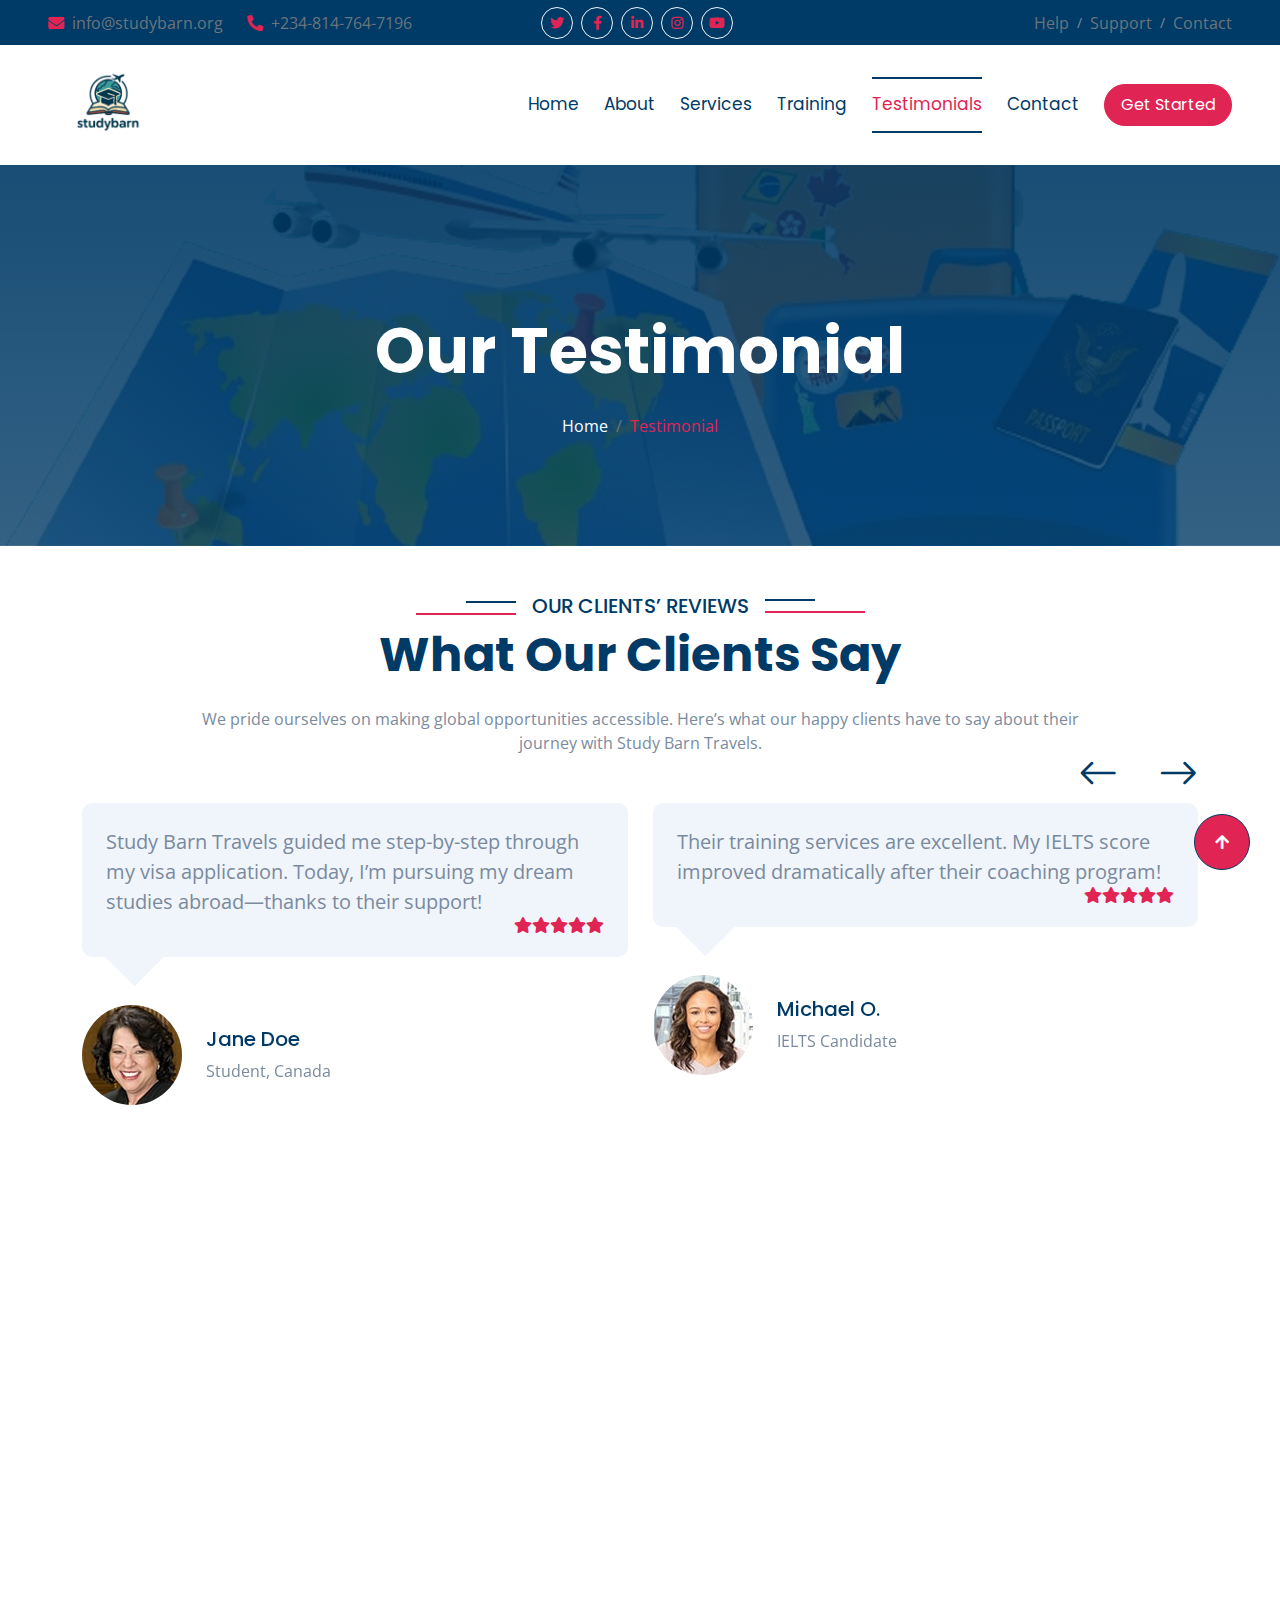
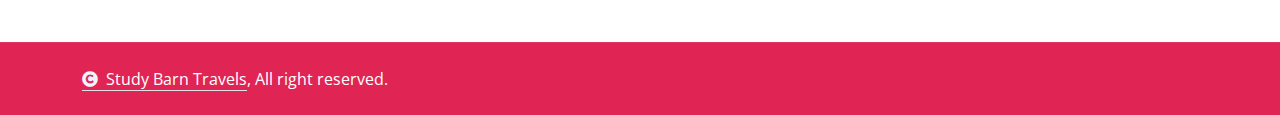
<file: studybarn/testimonial.html>
<!DOCTYPE html>
<html lang="en">

<head>
    <meta charset="utf-8">
    <title>Study Barn Travels - Educational Consultancy & Travel Services</title>
    <meta content="width=device-width, initial-scale=1.0" name="viewport">
    <meta content="Study Barn Travels, educational consultancy, student travel services, study abroad, cultural exchange" name="keywords">
    <meta content="Study Barn Travels specializes in educational consultancy and travel planning, offering opportunities for students to study abroad while experiencing cultural exchange." name="description">

    <!-- Google Web Fonts -->
    <link rel="preconnect" href="https://fonts.googleapis.com">
    <link rel="preconnect" href="https://fonts.gstatic.com" crossorigin>
    <link href="https://fonts.googleapis.com/css2?family=Open+Sans:wght@400;500;600;700&family=Poppins:wght@200;300;400;500;600&display=swap" rel="stylesheet"> 

    <!-- Icon Font Stylesheet -->
    <link rel="stylesheet" href="https://use.fontawesome.com/releases/v5.15.4/css/all.css"/>
    <link href="https://cdn.jsdelivr.net/npm/bootstrap-icons@1.4.1/font/bootstrap-icons.css" rel="stylesheet">

    <!-- Libraries Stylesheet -->
    <link href="lib/animate/animate.min.css" rel="stylesheet">
    <link href="lib/owlcarousel/assets/owl.carousel.min.css" rel="stylesheet">

    <!-- Customized Bootstrap Stylesheet -->
    <link href="css/bootstrap.min.css" rel="stylesheet">

    <!-- Template Stylesheet -->
    <link href="css/style.css" rel="stylesheet">
</head>

<body>

    <!-- Spinner Start -->
    <div id="spinner" class="show bg-white position-fixed translate-middle w-100 vh-100 top-50 start-50 d-flex align-items-center justify-content-center">
        <div class="spinner-border text-secondary" style="width: 3rem; height: 3rem;" role="status">
            <span class="sr-only">Loading...</span>
        </div>
    </div>
    <!-- Spinner End -->

    <!-- Topbar Start -->
    <div class="container-fluid bg-primary px-5 d-none d-lg-block">
        <div class="row gx-0 align-items-center">
            <div class="col-lg-5 text-center text-lg-start mb-lg-0">
                <div class="d-flex">
                    <a href="mailto:info@studybarn.org" class="text-muted me-4"><i class="fas fa-envelope text-secondary me-2"></i>info@studybarn.org</a>
                    <a href="tel:+2348147647196" class="text-muted me-0"><i class="fas fa-phone-alt text-secondary me-2"></i>+234-814-764-7196</a>
                </div>
            </div>
            <div class="col-lg-3 row-cols-1 text-center mb-2 mb-lg-0">
                <div class="d-inline-flex align-items-center" style="height: 45px;">
                    <a class="btn btn-sm btn-outline-light btn-square rounded-circle me-2" href="#"><i class="fab fa-twitter fw-normal text-secondary"></i></a>
                    <a class="btn btn-sm btn-outline-light btn-square rounded-circle me-2" href="#"><i class="fab fa-facebook-f fw-normal text-secondary"></i></a>
                    <a class="btn btn-sm btn-outline-light btn-square rounded-circle me-2" href="#"><i class="fab fa-linkedin-in fw-normal text-secondary"></i></a>
                    <a class="btn btn-sm btn-outline-light btn-square rounded-circle me-2" href="#"><i class="fab fa-instagram fw-normal text-secondary"></i></a>
                    <a class="btn btn-sm btn-outline-light btn-square rounded-circle" href="#"><i class="fab fa-youtube fw-normal text-secondary"></i></a>
                </div>
            </div>
            <div class="col-lg-4 text-center text-lg-end">
                <div class="d-inline-flex align-items-center" style="height: 45px;">
                    <a href="#" class="text-muted me-2"> Help</a><small> / </small>
                    <a href="#" class="text-muted mx-2"> Support</a><small> / </small>
                    <a href="contact.html" class="text-muted ms-2"> Contact</a>
                </div>
            </div>
        </div>
    </div>
    <!-- Topbar End -->

     <!-- Navbar & Hero Start -->
    <div class="container-fluid nav-bar p-0">
        <nav class="navbar navbar-expand-lg navbar-light bg-white px-4 px-lg-5 py-3 py-lg-0">
            <a href="index.html" class="navbar-brand d-flex align-items-center p-0">
  <img src="img/logo22.png"
       alt="StudyBarn Logo"
       class="me-3"
       style="height:90px; max-height:90px; width:auto; display:block;">
</a>

            <button class="navbar-toggler" type="button" data-bs-toggle="collapse" data-bs-target="#navbarCollapse">
                <span class="fa fa-bars"></span>
            </button>
            <div class="collapse navbar-collapse" id="navbarCollapse">
                <div class="navbar-nav ms-auto py-0">
                    <a href="index.html" class="nav-item nav-link ">Home</a>
                    <a href="about.html" class="nav-item nav-link ">About</a>
                    <a href="service.html" class="nav-item nav-link  ">Services</a>
                    <a href="training.html" class="nav-item nav-link ">Training</a>
                    <a href="testimonial.html" class="nav-item nav-link active">Testimonials</a>
                    <a href="contact.html" class="nav-item nav-link">Contact</a>
                </div>
                <a href="contact.html" class="btn btn-primary border-secondary rounded-pill py-2 px-4 px-lg-3 mb-3 mb-md-3 mb-lg-0">Get Started</a>
            </div>
        </nav>
    </div>
    <!-- Navbar & Hero End -->

        <!-- Modal Search Start -->
        <div class="modal fade" id="searchModal" tabindex="-1" aria-labelledby="exampleModalLabel" aria-hidden="true">
            <div class="modal-dialog modal-fullscreen">
                <div class="modal-content rounded-0">
                    <div class="modal-header">
                        <h4 class="modal-title text-secondary mb-0" id="exampleModalLabel">Search by keyword</h4>
                        <button type="button" class="btn-close" data-bs-dismiss="modal" aria-label="Close"></button>
                    </div>
                    <div class="modal-body d-flex align-items-center">
                        <div class="input-group w-75 mx-auto d-flex">
                            <input type="search" class="form-control p-3" placeholder="keywords" aria-describedby="search-icon-1">
                            <span id="search-icon-1" class="input-group-text p-3"><i class="fa fa-search"></i></span>
                        </div>
                    </div>
                </div>
            </div>
        </div>
        <!-- Modal Search End -->

        <!-- Header Start -->
        <div class="container-fluid bg-breadcrumb">
            <div class="container text-center py-5" style="max-width: 900px;">
                <h3 class="text-white display-3 mb-4 wow fadeInDown" data-wow-delay="0.1s">Our Testimonial</h1>
                <ol class="breadcrumb justify-content-center text-white mb-0 wow fadeInDown" data-wow-delay="0.3s">
                    <li class="breadcrumb-item"><a href="index.html" class="text-white">Home</a></li>
                    
                    <li class="breadcrumb-item active text-secondary">Testimonial</li>
                </ol>    
            </div>
        </div>
        <!-- Header End -->

        <!-- Testimonial Start -->
<div class="container-fluid testimonial overflow-hidden pb-5">
    <div class="container py-5">
        <div class="section-title text-center mb-5 wow fadeInUp" data-wow-delay="0.1s">
            <div class="sub-style">
                <h5 class="sub-title text-primary px-3">Our Clients’ Reviews</h5>
            </div>
            <h1 class="display-5 mb-4">What Our Clients Say</h1>
            <p class="mb-0">We pride ourselves on making global opportunities accessible. Here’s what our happy clients have to say about their journey with Study Barn Travels.</p>
        </div>
        <div class="owl-carousel testimonial-carousel wow zoomInDown" data-wow-delay="0.2s">
            <div class="testimonial-item">
                <div class="testimonial-content p-4 mb-5">
                    <p class="fs-5 mb-0">Study Barn Travels guided me step-by-step through my visa application. Today, I’m pursuing my dream studies abroad—thanks to their support!</p>
                    <div class="d-flex justify-content-end">
                        <i class="fas fa-star text-secondary"></i>
                        <i class="fas fa-star text-secondary"></i>
                        <i class="fas fa-star text-secondary"></i>
                        <i class="fas fa-star text-secondary"></i>
                        <i class="fas fa-star text-secondary"></i>
                    </div>
                </div>
                <div class="d-flex">
                    <div class="rounded-circle me-4" style="width: 100px; height: 100px;">
                        <img class="img-fluid rounded-circle" src="img/testimonial-1.jpg" alt="client image">
                    </div>
                    <div class="my-auto">
                        <h5>Jane Doe</h5>
                        <p class="mb-0">Student, Canada</p>
                    </div>
                </div>
            </div>
            <div class="testimonial-item">
                <div class="testimonial-content p-4 mb-5">
                    <p class="fs-5 mb-0">Their training services are excellent. My IELTS score improved dramatically after their coaching program!</p>
                    <div class="d-flex justify-content-end">
                        <i class="fas fa-star text-secondary"></i>
                        <i class="fas fa-star text-secondary"></i>
                        <i class="fas fa-star text-secondary"></i>
                        <i class="fas fa-star text-secondary"></i>
                        <i class="fas fa-star text-secondary"></i>
                    </div>
                </div>
                <div class="d-flex">
                    <div class="rounded-circle me-4" style="width: 100px; height: 100px;">
                        <img class="img-fluid rounded-circle" src="img/testimonial-2.jpg" alt="client image">
                    </div>
                    <div class="my-auto">
                        <h5>Michael O.</h5>
                        <p class="mb-0">IELTS Candidate</p>
                    </div>
                </div>
            </div>
            <div class="testimonial-item">
                <div class="testimonial-content p-4 mb-5">
                    <p class="fs-5 mb-0">Professional, reliable, and fast. Study Barn Travels made my travel process stress-free.</p>
                    <div class="d-flex justify-content-end">
                        <i class="fas fa-star text-secondary"></i>
                        <i class="fas fa-star text-secondary"></i>
                        <i class="fas fa-star text-secondary"></i>
                        <i class="fas fa-star text-secondary"></i>
                        <i class="fas fa-star text-secondary"></i>
                    </div>
                </div>
                <div class="d-flex">
                    <div class="rounded-circle me-4" style="width: 100px; height: 100px;">
                        <img class="img-fluid rounded-circle" src="img/testimonial-3.jpg" alt="client image">
                    </div>
                    <div class="my-auto">
                        <h5>Aisha Bello</h5>
                        <p class="mb-0">Professional, UK</p>
                    </div>
                </div>
            </div>
        </div>
    </div>
</div>
<!-- Testimonial End -->

        <!-- Footer Start -->
<div class="container-fluid footer py-5 wow fadeIn" data-wow-delay="0.2s">
    <div class="container py-5">
        <div class="row g-5">
            <div class="col-md-6 col-lg-6 col-xl-3">
                <div class="footer-item d-flex flex-column">
                    <h4 class="text-secondary mb-4">Contact Info</h4>
                    <a href="#"><i class="fa fa-map-marker-alt me-2"></i> 24 Allen Avenue, Ikeja, Nigeria</a>
                    <a href="mailto:info@studybarn.org"><i class="fas fa-envelope me-2"></i> info@studybarn.org</a>
                    <a href="tel:+2348147647196"><i class="fas fa-phone me-2"></i> +234-814-764-7196</a>
                    <div class="d-flex align-items-center mt-3">
                        <i class="fas fa-share fa-2x text-secondary me-2"></i>
                        <a class="btn mx-1" href="#"><i class="fab fa-facebook-f"></i></a>
                        <a class="btn mx-1" href="#"><i class="fab fa-twitter"></i></a>
                        <a class="btn mx-1" href="#"><i class="fab fa-instagram"></i></a>
                        <a class="btn mx-1" href="#"><i class="fab fa-linkedin-in"></i></a>
                    </div>
                </div>
            </div>
            <div class="col-md-6 col-lg-6 col-xl-3">
                <div class="footer-item d-flex flex-column">
                    <h4 class="text-secondary mb-4">Opening Hours</h4>
                    <div class="mb-3">
                        <h6 class="text-muted mb-0">Monday - Friday:</h6>
                        <p class="text-white mb-0">09:00 am to 07:00 pm</p>
                    </div>
                    <div class="mb-3">
                        <h6 class="text-muted mb-0">Saturday:</h6>
                        <p class="text-white mb-0">10:00 am to 05:00 pm</p>
                    </div>
                    <div class="mb-3">
                        <h6 class="text-muted mb-0">Sunday:</h6>
                        <p class="text-white mb-0">Closed</p>
                    </div>
                </div>
            </div>
            <div class="col-md-6 col-lg-6 col-xl-3">
                <div class="footer-item d-flex flex-column">
                    <h4 class="text-secondary mb-4">Our Services</h4>
                    <a href="#"><i class="fas fa-angle-right me-2"></i> Educational Consultancy</a>
                    <a href="#"><i class="fas fa-angle-right me-2"></i> Visa & Immigration Support</a>
                    <a href="#"><i class="fas fa-angle-right me-2"></i> Travel Planning</a>
                    <a href="#"><i class="fas fa-angle-right me-2"></i> Study Abroad Guidance</a>
                    <a href="#"><i class="fas fa-angle-right me-2"></i> Career Counselling</a>
                    <a href="#"><i class="fas fa-angle-right me-2"></i> Language Test Training</a>
                </div>
            </div>
            <div class="col-md-6 col-lg-6 col-xl-3">
                <div class="footer-item">
                    <h4 class="text-secondary mb-4">Newsletter</h4>
                    <p class="text-white mb-3">Subscribe to our newsletter for updates on study and travel opportunities.</p>
                    <div class="position-relative mx-auto rounded-pill">
                        <input class="form-control border-0 rounded-pill w-100 py-3 ps-4 pe-5" type="text" placeholder="Enter your email">
                        <button type="button" class="btn btn-primary rounded-pill position-absolute top-0 end-0 py-2 mt-2 me-2">Sign Up</button>
                    </div>
                </div>
            </div>
        </div>
    </div>
</div>
<!-- Footer End -->
        
        <!-- Copyright Start -->
        <div class="container-fluid copyright py-4">
            <div class="container">
                <div class="row g-4 align-items-center">
                    <div class="col-md-6 text-center text-md-start mb-md-0">
                        <span class="text-white"><a href="#" class="border-bottom text-white"><i class="fas fa-copyright text-light me-2"></i>Study Barn Travels</a>, All right reserved.</span>
                    </div>
                   
                </div>
            </div>
        </div>
        <!-- Copyright End -->

        <!-- Back to Top -->
        <a href="#" class="btn btn-primary btn-lg-square back-to-top"><i class="fa fa-arrow-up"></i></a>   

        
    <!-- JavaScript Libraries -->
    <script src="https://ajax.googleapis.com/ajax/libs/jquery/3.6.4/jquery.min.js"></script>
    <script src="https://cdn.jsdelivr.net/npm/bootstrap@5.0.0/dist/js/bootstrap.bundle.min.js"></script>
    <script src="lib/wow/wow.min.js"></script>
    <script src="lib/easing/easing.min.js"></script>
    <script src="lib/waypoints/waypoints.min.js"></script>
    <script src="lib/counterup/counterup.min.js"></script>
    <script src="lib/owlcarousel/owl.carousel.min.js"></script>
    

    <!-- Template Javascript -->
    <script src="js/main.js"></script>
    </body>

</html>
</file>
<file: studybarn/css/style.css>
/*** Spinner Start ***/
/*** Spinner ***/
#spinner {
    opacity: 0;
    visibility: hidden;
    transition: opacity .5s ease-out, visibility 0s linear .5s;
    z-index: 99999;
}

#spinner.show {
    transition: opacity .5s ease-out, visibility 0s linear 0s;
    visibility: visible;
    opacity: 1;
}
/*** Spinner End ***/

.back-to-top {
    position: fixed;
    right: 30px;
    bottom: 30px;
    display: flex;
    width: 45px;
    height: 45px;
    align-items: center;
    justify-content: center;
    transition: 0.5s;
    z-index: 99;
}

/*** Button Start ***/
.btn {
    font-weight: 600;
    transition: .5s;
}

.btn-square {
    width: 32px;
    height: 32px;
}

.btn-sm-square {
    width: 34px;
    height: 34px;
}

.btn-md-square {
    width: 44px;
    height: 44px;
}

.btn-lg-square {
    width: 56px;
    height: 56px;
}

.btn-square,
.btn-sm-square,
.btn-md-square,
.btn-lg-square {
    padding: 0;
    display: flex;
    align-items: center;
    justify-content: center;
    font-weight: normal;
    border-radius: 50%;
}

.btn.btn-primary {
    background: var(--bs-secondary) !important;
    color: var(--bs-white) !important;
    font-family: 'Poppins', sans-serif;
    font-weight: 400;
    transition: 0.5s;
}

.btn.btn.btn-primary:hover {
    background: var(--bs-primary) !important;
    color: var(--bs-secondary);
    border: 1px solid var(--bs-secondary);
}

.btn.btn-secondary {
    background: transparent;
    color: var(--bs-secondary);
    font-family: 'Poppins', sans-serif;
    font-weight: 400;
    border: none;
    transition: 0.5s;
}

.btn.btn-secondary:hover {
    color: var(--bs-primary) !important;
}


/*** Section Title Start ***/
.section-title {
    max-width: 900px;
    text-align: center;
    margin: 0 auto;
}

.section-title .sub-style {
    position: relative;
    display: inline-block;
    text-transform: uppercase;
    color: var(--bs-primary);
}

.section-title .sub-style::before {
    content: "";
    width: 100px;
    position: absolute;
    bottom: 50%;
    left: 0;
    transform: translateY(-50%);
    margin-bottom: -6px;
    margin-left: -100px;
    border: 1px solid var(--bs-secondary) !important;
}

.section-title .sub-style::after {
    content: "";
    width: 50px;
    position: absolute;
    top: 50%;
    left: 0;
    transform: translateY(-50%);
    margin-top: -8px;
    margin-left: -50px;
    border: 1px solid var(--bs-primary) !important;
}

.sub-title {
    position: relative;
    display: inline-block;
    text-transform: uppercase;
    color: var(--bs-primary);
}

.sub-title::before {
    content: "";
    width: 100px;
    position: absolute;
    bottom: 50%;
    right: 0;
    transform: translateY(-50%);
    margin-bottom: -8px;
    margin-right: -100px;
    border: 1px solid var(--bs-secondary) !important;
}

.sub-title::after {
    content: "";
    width: 50px;
    position: absolute;
    top: 50%;
    right: 0;
    transform: translateY(-50%);
    margin-top: -6px;
    margin-right: -50px;
    border: 1px solid var(--bs-primary) !important;
}


/* Force larger brand logo and align items */
.navbar-brand { display:flex; align-items:center; padding:0; }
.navbar-brand img { height:120px !important; max-height:120px !important; width:auto !important; }

/* Optional: slightly smaller on mobile */
@media (max-width: 991.98px) {
  .navbar-brand img { height:90px !important; max-height:90px !important; }
}

/* Keep nav links nicely centered next to taller logo */
.navbar .nav-link { padding-top:0.75rem; padding-bottom:0.85rem; }



/*** Topbar Start ***/
.fixed-top .container {
    transition: 0.5s;
}

.topbar {
    padding: 2px 10px 2px 20px;
    background: var(--bs-primary) !important;
}

.topbar a,
.topbar a i {
    transition: 0.5s;
}

.topbar a:hover,
.topbar a i:hover {
    color: var(--bs-secondary) !important;
}


@media (max-width: 768px) {
    .topbar {
        display: none;    
    }
}
/*** Topbar End ***/


/*** Navbar ***/
.navbar-light .navbar-nav .nav-link {
    font-family: 'Poppins', sans-serif;
    position: relative;
    margin-right: 25px;
    padding: 35px 0;
    color: var(--bs-primary) !important;
    font-size: 17px;
    font-weight: 400;
    outline: none;
    transition: .5s;
}

.sticky-top .navbar-light .navbar-nav .nav-link {
    padding: 20px 0;
    color: var(--bs-primary) !important;
}

.navbar-light .navbar-nav .nav-link:hover,
.navbar-light .navbar-nav .nav-link.active {
    color: var(--bs-secondary) !important;
}

.navbar-light .navbar-brand img {
    max-height: 60px;
    transition: .5s;
}

.sticky-top .navbar-light .navbar-brand img {
    max-height: 45px;
}

.navbar .dropdown-toggle::after {
    border: none;
    content: "\f107";
    font-family: "Font Awesome 5 Free";
    font-weight: 600;
    vertical-align: middle;
}

@media (min-width: 1200px) {
    .navbar .nav-item .dropdown-menu {
        display: block;
        visibility: hidden;
        top: 100%;
        transform: rotateX(-75deg);
        transform-origin: 0% 0%;
        border: 0;
        border-radius: 10px;
        transition: .5s;
        opacity: 0;
    }
}

.dropdown .dropdown-menu a:hover {
    background: var(--bs-primary);
    color: var(--bs-secondary);
}

.navbar .nav-item:hover .dropdown-menu {
    transform: rotateX(0deg);
    visibility: visible;
    background: var(--bs-light) !important;
    transition: .5s;
    opacity: 1;
}

@media (max-width: 991.98px) {
    .sticky-top {
        position: relative;
        background: var(--bs-white);
    }

    .navbar.navbar-expand-lg .navbar-toggler {
        padding: 10px 20px;
        border: 1px solid var(--bs-primary) !important;
        color: var(--bs-primary);
    }

    .navbar-light .navbar-collapse {
        margin-top: 15px;
        border-top: 1px solid #DDDDDD;
    }

    .navbar-light .navbar-nav .nav-link,
    .sticky-top .navbar-light .navbar-nav .nav-link {
        padding: 10px 0;
        margin-left: 0;
        color: var(--bs-dark) !important;
    }

    .navbar-light .navbar-brand img {
        max-height: 45px;
    }
}

@media (min-width: 991.98px) {
    .sticky-top .navbar-light {
        background: var(--bs-light) !important;
    }

    /*** Top and Bottom borders go out ***/
    .navbar-light .navbar-nav .nav-link:after,
    .navbar-light .navbar-nav .nav-link::before {
        position: absolute;
        content: "";
        top: 30px;
        bottom: 30px;
        left: 0px;
        width: 100%;
        height: 2px;
        background: var(--bs-primary);
        opacity: 0;
        transition: all 0.5s;
    }

    .navbar-light .navbar-nav .nav-link:before {
        bottom: auto;
    }

    .navbar-light .navbar-nav .nav-link:after {
        top: auto;
    }

    .navbar-light .navbar-nav .nav-link:hover:before,
    .navbar-light .navbar-nav .nav-link.active:before {
        top: 20px;
        opacity: 1;
    }

    .navbar-light .navbar-nav .nav-link:hover::after,
    .navbar-light .navbar-nav .nav-link.active::after {
        bottom: 20px;
        opacity: 1;
    }
}

#searchModal .modal-content {
    background: rgba(240, 245, 251, 0.5);
}
/*** Navbar End ***/


/*** Single Page Hero Header Start ***/
.bg-breadcrumb {
    background: linear-gradient(rgba(0, 58, 102, 0.9), rgba(0, 58, 102, 0.8)), url(../img/breadcrumb.png);
    background-position: center center;
    background-repeat: no-repeat;
    background-attachment: initial;
    background-size: cover;
    padding: 100px 0 60px 0;
}
/*** Single Page Hero Header End ***/


/*** Carousel Hero Header Start ***/
.carousel-header .carousel-control-prev .carousel-control-prev-icon,
.carousel-header .carousel-control-next .carousel-control-next-icon {
    width: 4rem;
    height: 4rem;
    margin-left: -60px;
    border-radius: 50%;
    background-size: 60% 60%;
    transition: 0.5s;
}

.carousel-header .carousel-control-next .carousel-control-next-icon {
    margin-left: 0;
    margin-right: -60px;
}

.carousel-header .carousel .carousel-indicators {
    padding-bottom: 0;
    transition: 0.5s;
}


.carousel-header .carousel .carousel-indicators li,
.carousel-header .carousel .carousel-indicators li,
.carousel-header .carousel .carousel-indicators li {
    width: 8px;
    height: 8px;
    border: 8px solid var(--bs-primary);
    border-radius: 50%;
    margin-right: 30px;
    transition: 0.5s;
}

.carousel-header .carousel .carousel-indicators li.active {
    width: 8px;
    height: 8px;
    border: 8px solid var(--bs-secondary);
}

.carousel-header .carousel-inner .carousel-item {
    position: relative;
    min-height: 100vh 
}

.carousel-header .carousel-inner .carousel-item img {
    position: absolute;
    width: 100%;
    height: 100%;
    object-fit: cover;
}

.carousel-header .carousel-inner .carousel-item .carousel-caption  {
    position: absolute;
    width: 100%;
    height: 100%;
    top: 0;
    left: 0;
    display: flex;
    align-items: center;
    justify-content: center;
    text-align: center;
    background: linear-gradient(rgba(0, 0, 0, .6), rgba(0, 0, 0, 0.6));
    background-size: cover;
}


@media (max-width: 768px) {
    .carousel-header {
        height: 700px !important;
    }

    .carousel-header .carousel-control-prev .carousel-control-prev-icon,
    .carousel-header .carousel-control-next .carousel-control-next-icon {
        margin-top: 500px;
    }

    .carousel-header .carousel-control-prev .carousel-control-prev-icon {
        margin-left: 0px;
    }

    .carousel-header .carousel-control-next .carousel-control-next-icon {
        margin-right: 0px;
    }

    .carousel-header .carousel .carousel-indicators {
        padding: 0;
    }
}
/*** Carousel Hero Header End ***/


/*** Counter Facts Start ***/
.counter-facts {
    background: linear-gradient(rgba(255, 255, 255, .9), rgba(255, 255, 255, 0.8)), url(../img/breadcrumb.png);
    background-size: cover;
    background-attachment: fixed;
    background-position: center center;
    background-repeat: no-repeat;
}

.counter-facts .counter {
    position: relative;
    text-align: center;
    width: 200px;
    min-height: 215px;
    padding: 10px 15px;
    margin: 0 auto;
    border-radius: 100px;
    box-shadow: 0 8px 5px rgba(0, 0, 0, 0.2);
    background: var(--bs-white);
}

.counter-facts .counter:before {
    content: "";
    position: absolute;
    height: 105px;
    width: 100%;
    left: 0;
    top: 0;
    border-radius: 10px 10px 0 0;
    background-color: var(--bs-primary);
    
}
.counter-facts .counter .counter-icon {
    position: relative;
    width: 120px;
    height: 100px;
    margin: 0 auto 10px;
    border-radius: 10px 10px 0 0;
    transform: translateY(-20px);
    font-size: 50px;
    line-height: 90px;
    color: var(--bs-secondary);
    background: rgba(1, 143, 252, 0.5);
    clip-path: polygon(0% 0%, 100% 0, 100% 70%, 50% 100%, 0 70%);
}
.counter-facts .counter .counter-icon:before {
    content: "";
    position: absolute;
    width: 120px;
    height: 90px;
    top: 0;
    left: 50%;
    transform: translateX(-50%);
    border-radius: 10px 10px 0 0;
    background: rgba(0, 58, 102, 0.5);
    z-index: -1;
    clip-path: polygon(0% 0%, 100% 0, 100% 70%, 50% 100%, 0 70%);
}
.counter-facts .counter:hover .counter-icon i {
    transform: rotate(360deg);
    transition: all 0.3s ease;
}
.counter-facts .counter h3 {
    color: var(--bs-primary);
    font-size: 17px;
    font-weight: 600;
    letter-spacing: 1px;
    text-transform: uppercase;
    margin: 0 0 5px 0;
}
.counter-facts .counter .counter-value {
    font-size: 30px;
    font-weight: 700;
    display: block;
    color: var(--bs-secondary);
}

@media screen and (max-width: 1200px) {
    .counter-facts .counter { margin-bottom: 40px; 
    }
}
/*** Counter Facts End ***/


/*** service Start ***/
.service .service-item {
    position: relative;
    overflow: hidden;
}

.service .service-item .service-inner .service-title {
    position: relative;
    margin-top: -30px;
    text-align: center;
    transition: 0.5s;
}

.service .service-item .service-inner .service-title .service-content {
    position: absolute;
    bottom: -100%; 
    left: 0;
    margin-left: 30px;
    margin-right: 30px;
    text-align: center;
    border-radius: 10px;
    background: var(--bs-primary);
    opacity: 0;
    transition: 0.5s;
}

.service .service-item:hover .service-inner .service-title .service-content {
    bottom: 0;
    opacity: 1;
}

.service .service-item .service-inner .service-title .service-content a h4 {
    border-bottom: 1px solid rgba(256, 256, 256, .1);
}

.service .service-item .service-inner .service-title .service-title-name {
    transition: 0.5s;
}

.service .service-item:hover .service-inner .service-title .service-title-name {
    opacity: 0;
}

.service .service-item .service-inner .service-img {
    position: relative;
    border-radius: 10px;
    overflow: hidden;
}

.service .service-item .service-inner .service-img::after {
    content: "";
    position: absolute;
    bottom: 0;
    left: 0;
    width: 100%;
    height: 0;
    border-radius: 10px;
    background: rgba(255, 255, 255, .5);
    transition: 0.5s;
    opacity: 0;
}

.service .service-item:hover .service-inner .service-img::after {
    height: 100%;
    opacity: 1;
}

.service .service-item .service-inner .service-img img {
    transition: 0.5s;
}

.service .service-item:hover .service-inner .service-img img {
    transform: scale(1.3);
}
/*** Service End ***/


/*** Features Start ***/
.features .feature-item {
    position: relative;
    box-shadow: 0 0 45px rgba(0, 0, 0, 0.1);
    border-radius: 10px;
}

.features .feature-item::after {
    content: "";
    position: absolute;
    width: 100%;
    height: 0;
    bottom: 0;
    left: 0;
    border-radius: 10px;
    background: rgba(0, 58, 102, 0.1);
    z-index: -1;
    transition: 0.5s;
}

.features .feature-item:hover::after {
    height: 100%;
}

.features .feature-item .feature-icon {
    width: 120px; 
    height: 120px;
    border-radius: 10px;
    display: inline-flex;
    align-items: center;
    justify-content: center;
    text-align: center;
    background: var(--bs-light);
    transition: 0.5s;
}

.features .feature-item:hover .feature-icon {
    border-radius: 50%;
    background: var(--bs-white) !important;
}

.features .feature-item .feature-icon i {
    transition: 0.5s;
}

.features .feature-item:hover .feature-icon i {
    color: var(--bs-secondary) !important;
    transform: rotate(360deg);
    transition: all 0.5s ease;
}
/*** Features End ***/


/*** Country Start ***/
.country .country-item {
    position: relative;
}

.country .country-item::after {
    position: absolute;
    content: "";
    width: 100%;
    height: 0;
    bottom: 0;
    left: 0;
    background: rgba(0, 58, 102, 0.7);
    border-radius: 10px;
    transition: 0.5s;
    z-index: 1;
}

.country .country-item:hover::after {
    height: 100%;
}

.country .country-item .country-flag {
    position: absolute;
    width: 90px; 
    height: 90px; 
    border-radius: 50%;
    top: -45px; 
    left: 50%; 
    transform: translateX(-50%);
    transition: 0.5s;
    z-index: 2;
}

.country .country-item .country-flag img {
    border: 5px solid var(--bs-white);
    transition: 0.5s;
}

.country .country-item:hover .country-flag img {
    border: 5px solid var(--bs-white);
    transform: rotate(360deg);
    transition: all 0.5s ease;
}

.country .country-item .country-name {
    position: absolute;
    top: 50%;
    left: 50%;
    transform: translate(-50%, -50%);
    transition: 0.5s;
    opacity: 0;
    z-index: 3;
}

.country .country-item:hover .country-name {
    opacity: 1;
}

.country .country-item img {
    transition: 0.5s;
}

.country .country-item:hover img {
    transform: scale(1.2);
}

.country .country-item .country-name a.fs-4 {
    transition: 0.5s;
}

.country .country-item .country-name a.fs-4:hover {
    color: var(--bs-secondary) !important;
}
/*** Country End ***/


/*** testimonial Start ***/
.testimonial .owl-carousel.testimonial-carousel {
    position: relative;
}

.testimonial .owl-carousel.testimonial-carousel .testimonial-item .testimonial-content {
    position: relative;
    border-radius: 10px;
    background: var(--bs-light);
}

.testimonial .owl-carousel.testimonial-carousel .testimonial-item .testimonial-content::after {
    position: absolute;
    content: "";
    width: 45px;
    height: 45px;
    bottom: -20px;
    left: 30px;
    transform: rotate(45deg);
    background: var(--bs-light);
    z-index: -1;
}

.testimonial .owl-carousel.testimonial-carousel .owl-nav {
    position: absolute;
    top: -60px;
    right: 0;
    display: flex;
    font-size: 40px;
    color: var(--bs-primary);
}

.testimonial .owl-carousel.testimonial-carousel .owl-nav .owl-prev {
    margin-right: 40px;
}

.testimonial .owl-carousel.testimonial-carousel .owl-nav .owl-prev,
.testimonial .owl-carousel.testimonial-carousel .owl-nav .owl-next {
    transition: 0.5s;
}

.testimonial .owl-carousel.testimonial-carousel .owl-nav .owl-prev:hover,
.testimonial .owl-carousel.testimonial-carousel .owl-nav .owl-next:hover {
    color: var(--bs-secondary);
}
/*** testimonial end ***/


/*** training Start ***/
.training .training-item .training-inner {
    position: relative;
}

.training .training-item .training-inner .training-title-name {
    position: absolute;
    width: 100%;
    height: 100%;
    bottom: 0;
    left: 0;
    padding: 20px;
    border-radius: 10px;
    background: rgba(0, 0, 0, 0.5);
    display: flex; 
    flex-direction: column;
    justify-content: end;
    text-align: center;
    transition: 0.5s;
}

.training .training-item {
    border-radius: 10px;
    position: relative;
    overflow: hidden;
}

.training .training-item:hover .training-inner .training-title-name {
    background: rgba(0, 58, 102, 0.5);
}

.training .training-item:hover .training-inner .training-title-name a {
    opacity: 0;
}

.training .training-item .training-inner img {
    transition: 0.5s;
}

.training .training-item:hover .training-inner img {
    transform: scale(1.3);
}

.training .training-item .training-content {
    position: absolute;
    width: 100%;
    bottom: -100%;
    left: 0;
    transition: 0.5s;
}

.training .training-item:hover .training-content {
    bottom: 0;
}  
/*** training End ***/


/*** Contact Start ***/
.contact .office .office-item {
    text-align: center;
    border-radius: 10px;
    box-shadow: 0 0 45px rgba(0, 0, 0, 0.2);
    background: var(--bs-light);
    transition: 0.5s;
}

.contact .office .office-item:hover {
    box-shadow: 20px 20px 20px rgba(0, 58, 102, 0.3);
}

.contact .office .office-item .office-img {
    position: relative;
    overflow: hidden;
    border-radius: 10px;
}

.contact .office .office-item .office-img img {
    transition: 0.5s;
}

.contact .office .office-item:hover .office-img img {
    transform: scale(1.3);
}

.contact .office .office-item .office-content a.text-secondary,
.contact .office .office-item .office-content a.text-muted {
    transition: 0.5s;
}

.contact .office .office-item .office-content a.text-muted:hover {
    color: var(--bs-secondary) !important;
}

.contact .office .office-item .office-content a.text-secondary:hover {
    color: var(--bs-primary) !important;
}
/*** Contact End ***/


/*** Footer Start ***/
.footer {
    background: var(--bs-primary);
}
.footer .footer-item a {
    line-height: 30px;
    color: var(--bs-white);
    transition: 0.5s;
}

.footer .footer-item p {
    line-height: 30px;
}

.footer .footer-item a:hover {
    letter-spacing: 2px;
    color: var(--bs-secondary);
}

/*** Footer End ***/


/*** copyright Start ***/
.copyright {
    border-top: 1px solid rgba(255, 255, 255, 0.08);
    background: var(--bs-secondary) !important;
}
/*** copyright end ***/
</file>
